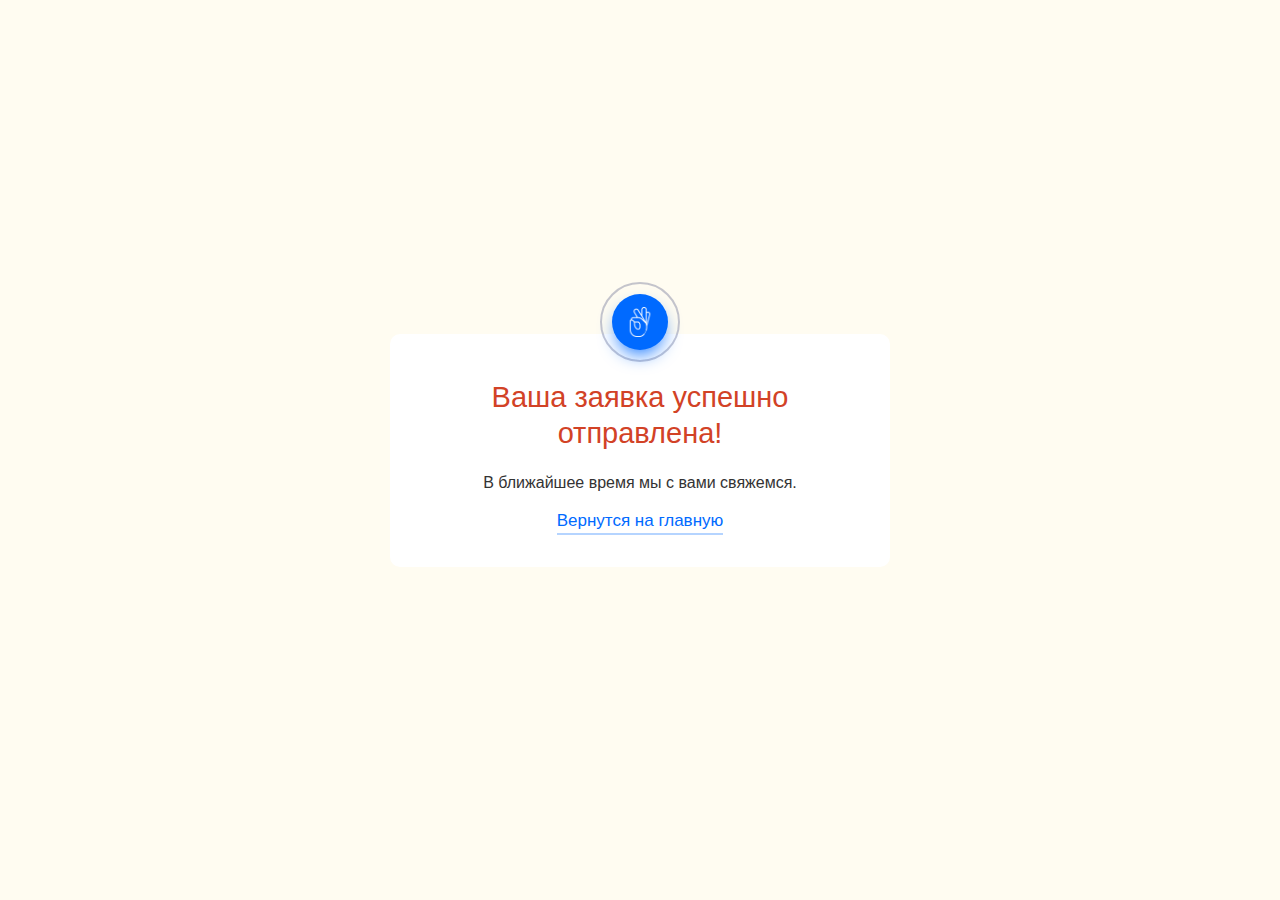
<file: ok.html>
<!DOCTYPE html>
<html data-wf-domain="" data-wf-page="5c52de63984fb03078fc312f" data-wf-site="5c45745c79dc695819b616f5" data-wf-status="1">
   <head>
      <meta charset="utf-8"/>
      <title>Ваша заявка успешно отправлена!</title>
      <meta content="Startup Template - Webflow Responsive Website Template" name="description"/>
      <meta content="width=device-width, initial-scale=1" name="viewport"/>
      <link href="css/auto-podbor.webflow.dadd3d34f.css" rel="stylesheet" type="text/css"/>
      <script type="text/javascript">WebFont.load({  google: {    families: ["Montserrat:100,100italic,200,200italic,300,300italic,400,400italic,500,500italic,600,600italic,700,700italic,800,800italic,900,900italic","Ubuntu:300,300italic,400,400italic,500,500italic,700,700italic"]  }});</script><!--[if lt IE 9]><script src="https://cdnjs.cloudflare.com/ajax/libs/html5shiv/3.7.3/html5shiv.min.js" type="text/javascript"></script><![endif]--><script type="text/javascript">!function(o,c){var n=c.documentElement,t=" w-mod-";n.className+=t+"js",("ontouchstart"in o||o.DocumentTouch&&c instanceof DocumentTouch)&&(n.className+=t+"touch")}(window,document);</script>
      <link href="images/new/abs.png" rel="shortcut icon" type="image/x-icon"/>
      <link href="images/new/abs.png" rel="apple-touch-icon"/>
   </head>
   <body class="body">
      <div class="section-6">
         <div class="z _324243 _23424">
            <h2 class="heading-4 _34342">Ваша заявка успешно отправлена!</h2>
            <p class="paragraph _23423234">В ближайшее время мы с вами свяжемся.</p>
            <a href="index.html" class="link-2">Вернутся на главную</a>
            <div class="rr _345543" data-ix="new-interaction-16">
               <div class="div-block-10"><img src="images/new/ok_wh.png" alt=""/></div>
            </div>
         </div>
      </div>
      <script src="https://code.jquery.com/jquery-3.3.1.min.js"></script><script src="js/webflow.da9190a62.js" type="text/javascript"></script><!--[if lte IE 9]><script src="//cdnjs.cloudflare.com/ajax/libs/placeholders/3.0.2/placeholders.min.js"></script><![endif]-->
   </body>
</html>
</file>
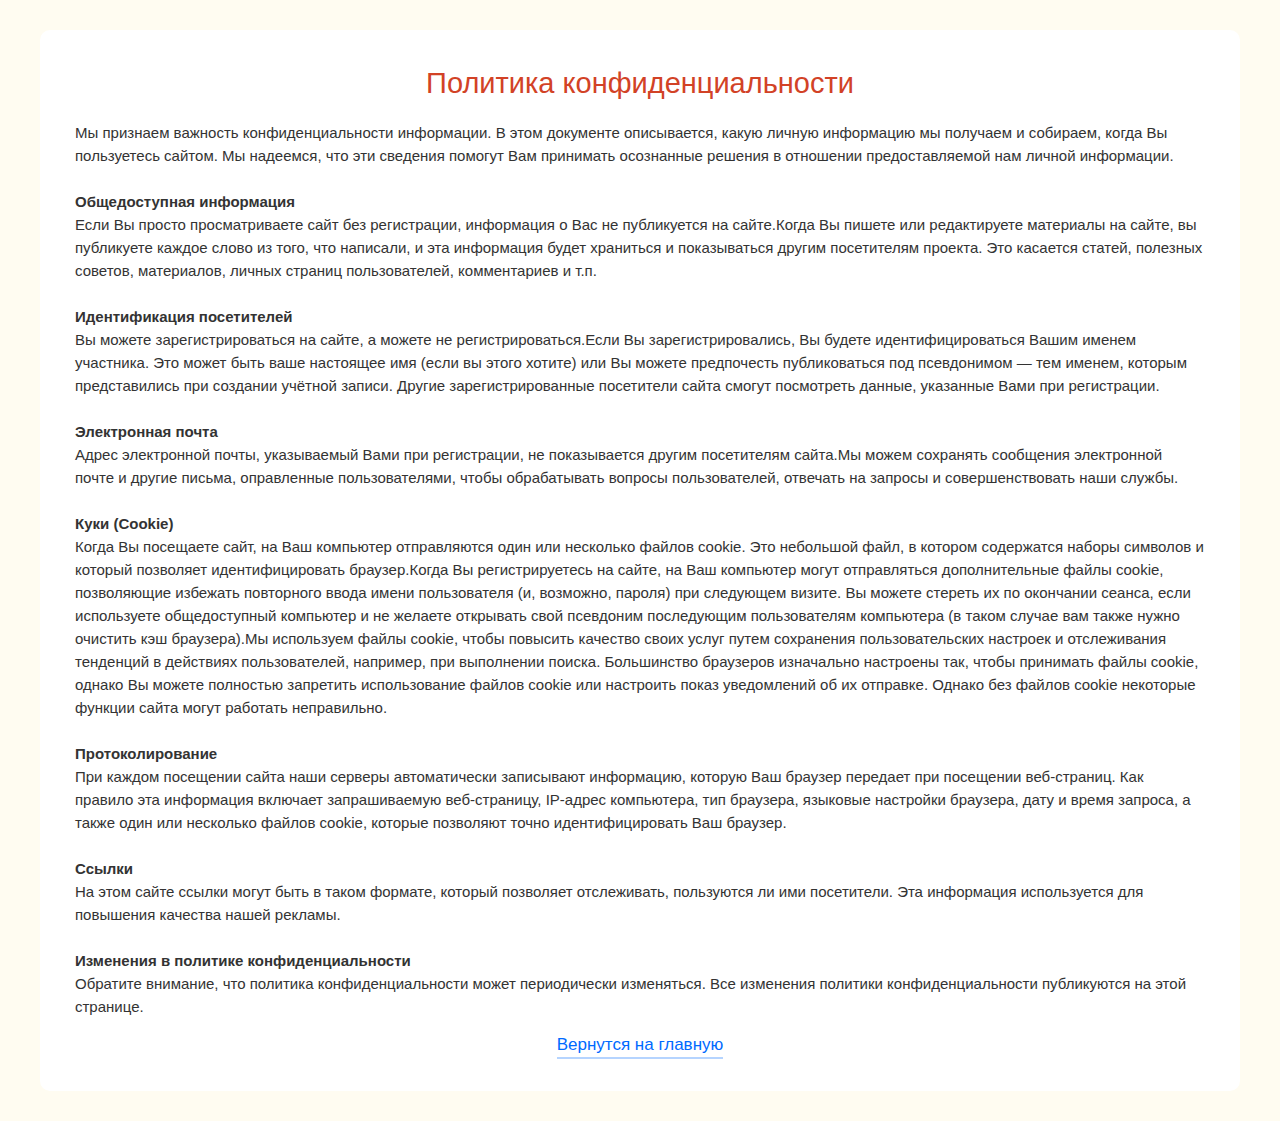
<file: privacy.html>
<!DOCTYPE html>
<html data-wf-domain="" data-wf-page="5c52de63984fb00ea4fc3174" data-wf-site="5c45745c79dc695819b616f5" data-wf-status="1">
   <head>
      <meta charset="utf-8"/>
      <title>Политика конфиденциальности</title>
      <meta content="Startup Template - Webflow Responsive Website Template" name="description"/>
      <meta content="width=device-width, initial-scale=1" name="viewport"/>
      <link href="css/auto-podbor.webflow.dadd3d34f.css" rel="stylesheet" type="text/css"/>
      <script type="text/javascript">WebFont.load({  google: {    families: ["Montserrat:100,100italic,200,200italic,300,300italic,400,400italic,500,500italic,600,600italic,700,700italic,800,800italic,900,900italic","Ubuntu:300,300italic,400,400italic,500,500italic,700,700italic"]  }});</script><!--[if lt IE 9]><script src="https://cdnjs.cloudflare.com/ajax/libs/html5shiv/3.7.3/html5shiv.min.js" type="text/javascript"></script><![endif]--><script type="text/javascript">!function(o,c){var n=c.documentElement,t=" w-mod-";n.className+=t+"js",("ontouchstart"in o||o.DocumentTouch&&c instanceof DocumentTouch)&&(n.className+=t+"touch")}(window,document);</script>
      <link href="images/new/abs.png" rel="shortcut icon" type="image/x-icon"/>
      <link href="images/new/abs.png" rel="apple-touch-icon"/>
   </head>
   <body class="body">
      <div class="section-6">
         <div class="z _324243">
            <h2 class="heading-4 _4234">Политика конфиденциальности</h2>
            <p class="paragraph">Мы признаем важность конфиденциальности информации. В этом документе описывается, какую личную информацию мы получаем и собираем, когда Вы пользуетесь сайтом. Мы надеемся, что эти сведения помогут Вам принимать осознанные решения в отношении предоставляемой нам личной информации. <br/><br/><strong>Общедоступная информация </strong><br/>Если Вы просто просматриваете сайт без регистрации, информация о Вас не публикуется на сайте.Когда Вы пишете или редактируете материалы на сайте, вы публикуете каждое слово из того, что написали, и эта информация будет храниться и показываться другим посетителям проекта. Это касается статей, полезных советов, материалов, личных страниц пользователей, комментариев и т.п. <br/><br/><strong>Идентификация посетителей </strong><br/>Вы можете зарегистрироваться на сайте, а можете не регистрироваться.Если Вы зарегистрировались, Вы будете идентифицироваться Вашим именем участника. Это может быть ваше настоящее имя (если вы этого хотите) или Вы можете предпочесть публиковаться под псевдонимом — тем именем, которым представились при создании учётной записи. Другие зарегистрированные посетители сайта смогут посмотреть данные, указанные Вами при регистрации. <br/><br/><strong>Электронная почта </strong><br/>Адрес электронной почты, указываемый Вами при регистрации, не показывается другим посетителям сайта.Мы можем сохранять сообщения электронной почте и другие письма, оправленные пользователями, чтобы обрабатывать вопросы пользователей, отвечать на запросы и совершенствовать наши службы. <br/><br/><strong>Куки (Cookie) </strong><br/>Когда Вы посещаете сайт, на Ваш компьютер отправляются один или несколько файлов cookie. Это небольшой файл, в котором содержатся наборы символов и который позволяет идентифицировать браузер.Когда Вы регистрируетесь на сайте, на Ваш компьютер могут отправляться дополнительные файлы cookie, позволяющие избежать повторного ввода имени пользователя (и, возможно, пароля) при следующем визите. Вы можете стереть их по окончании сеанса, если используете общедоступный компьютер и не желаете открывать свой псевдоним последующим пользователям компьютера (в таком случае вам также нужно очистить кэш браузера).Мы используем файлы cookie, чтобы повысить качество своих услуг путем сохранения пользовательских настроек и отслеживания тенденций в действиях пользователей, например, при выполнении поиска. Большинство браузеров изначально настроены так, чтобы принимать файлы cookie, однако Вы можете полностью запретить использование файлов cookie или настроить показ уведомлений об их отправке. Однако без файлов cookie некоторые функции сайта могут работать неправильно. <br/><br/><strong>Протоколирование </strong><br/>При каждом посещении сайта наши серверы автоматически записывают информацию, которую Ваш браузер передает при посещении веб-страниц. Как правило эта информация включает запрашиваемую веб-страницу, IP-адрес компьютера, тип браузера, языковые настройки браузера, дату и время запроса, а также один или несколько файлов cookie, которые позволяют точно идентифицировать Ваш браузер. <br/><br/><strong>Ссылки </strong><br/>На этом сайте ссылки могут быть в таком формате, который позволяет отслеживать, пользуются ли ими посетители. Эта информация используется для повышения качества нашей рекламы. <br/><br/><strong>Изменения в политике конфиденциальности </strong><br/>Обратите внимание, что политика конфиденциальности может периодически изменяться. Все изменения политики конфиденциальности публикуются на этой странице.</p>
            <a href="index.html" class="link-2">Вернутся на главную</a>
         </div>
      </div>
      <script src="https://code.jquery.com/jquery-3.3.1.min.js"></script><script src="js/webflow.da9190a62.js" type="text/javascript"></script><!--[if lte IE 9]><script src="//cdnjs.cloudflare.com/ajax/libs/placeholders/3.0.2/placeholders.min.js"></script><![endif]-->
   </body>
</html>
</file>
<file: css/auto-podbor.webflow.dadd3d34f.css>
/* Generated on: Mon Feb 04 2019 17:56:12 GMT+0000 (UTC) */
/* ==========================================================================
   normalize.css v3.0.3 | MIT License | github.com/necolas/normalize.css 
   ========================================================================== */
/*! normalize.css v3.0.3 | MIT License | github.com/necolas/normalize.css */html{font-family:sans-serif;-ms-text-size-adjust:100%;-webkit-text-size-adjust:100%}body{margin:0}article,aside,details,figcaption,figure,footer,header,hgroup,main,menu,nav,section,summary{display:block}audio,canvas,progress,video{display:inline-block;vertical-align:baseline}audio:not([controls]){display:none;height:0}[hidden],template{display:none}a{background-color:transparent}a:active,a:hover{outline:0}abbr[title]{border-bottom:1px dotted}b,strong{font-weight:bold}dfn{font-style:italic}h1{font-size:2em;margin:.67em 0}mark{background:#ff0;color:#000}small{font-size:80%}sub,sup{font-size:75%;line-height:0;position:relative;vertical-align:baseline}sup{top:-0.5em}sub{bottom:-0.25em}img{border:0}svg:not(:root){overflow:hidden}figure{margin:1em 40px}hr{box-sizing:content-box;height:0}pre{overflow:auto}code,kbd,pre,samp{font-family:monospace,monospace;font-size:1em}button,input,optgroup,select,textarea{color:inherit;font:inherit;margin:0}button{overflow:visible}button,select{text-transform:none}button,html input[type="button"],input[type="reset"]{-webkit-appearance:button;cursor:pointer}button[disabled],html input[disabled]{cursor:default}button::-moz-focus-inner,input::-moz-focus-inner{border:0;padding:0}input{line-height:normal}input[type="checkbox"],input[type="radio"]{box-sizing:border-box;padding:0}input[type="number"]::-webkit-inner-spin-button,input[type="number"]::-webkit-outer-spin-button{height:auto}input[type="search"]{-webkit-appearance:none}input[type="search"]::-webkit-search-cancel-button,input[type="search"]::-webkit-search-decoration{-webkit-appearance:none}fieldset{border:1px solid #c0c0c0;margin:0 2px;padding:.35em .625em .75em}legend{border:0;padding:0}textarea{overflow:auto}optgroup{font-weight:bold}table{border-collapse:collapse;border-spacing:0}td,th{padding:0}

/* ==========================================================================
   Start of base Webflow CSS - If you're looking for some ultra-clean CSS, skip the boilerplate and see the unminified code below.
   ========================================================================== */
@font-face{font-family:'webflow-icons';src:url("[data-uri]") format('truetype');font-weight:normal;font-style:normal}[class^="w-icon-"],[class*=" w-icon-"]{font-family:'webflow-icons' !important;speak:none;font-style:normal;font-weight:normal;font-variant:normal;text-transform:none;line-height:1;-webkit-font-smoothing:antialiased;-moz-osx-font-smoothing:grayscale}.w-icon-slider-right:before{content:"\e600"}.w-icon-slider-left:before{content:"\e601"}.w-icon-nav-menu:before{content:"\e602"}.w-icon-arrow-down:before,.w-icon-dropdown-toggle:before{content:"\e603"}.w-icon-file-upload-remove:before{content:"\e900"}.w-icon-file-upload-icon:before{content:"\e903"}*{-webkit-box-sizing:border-box;-moz-box-sizing:border-box;box-sizing:border-box}html{height:100%}body{margin:0;min-height:100%;background-color:#fff;font-family:Arial,sans-serif;font-size:14px;line-height:20px;color:#333}img{max-width:100%;vertical-align:middle;display:inline-block}html.w-mod-touch *{background-attachment:scroll !important}.w-block{display:block}.w-inline-block{max-width:100%;display:inline-block}.w-clearfix:before,.w-clearfix:after{content:" ";display:table;grid-column-start:1;grid-row-start:1;grid-column-end:2;grid-row-end:2}.w-clearfix:after{clear:both}.w-hidden{display:none}.w-button{display:inline-block;padding:9px 15px;background-color:#3898EC;color:white;border:0;line-height:inherit;text-decoration:none;cursor:pointer;border-radius:0}input.w-button{-webkit-appearance:button}html[data-w-dynpage] [data-w-cloak]{color:transparent !important}.w-webflow-badge,.w-webflow-badge *{position:static;left:auto;top:auto;right:auto;bottom:auto;z-index:auto;display:block;visibility:visible;overflow:visible;overflow-x:visible;overflow-y:visible;box-sizing:border-box;width:auto;height:auto;max-height:none;max-width:none;min-height:0;min-width:0;margin:0;padding:0;float:none;clear:none;border:0 none transparent;border-radius:0;background:none;background-image:none;background-position:0 0;background-size:auto auto;background-repeat:repeat;background-origin:padding-box;background-clip:border-box;background-attachment:scroll;background-color:transparent;box-shadow:none;opacity:1;transform:none;transition:none;direction:ltr;font-family:inherit;font-weight:inherit;color:inherit;font-size:inherit;line-height:inherit;font-style:inherit;font-variant:inherit;text-align:inherit;letter-spacing:inherit;text-decoration:inherit;text-indent:0;text-transform:inherit;list-style-type:disc;text-shadow:none;font-smoothing:auto;vertical-align:baseline;cursor:inherit;white-space:inherit;word-break:normal;word-spacing:normal;word-wrap:normal}.w-webflow-badge{position:fixed !important;display:inline-block !important;visibility:visible !important;z-index:2147483647 !important;top:auto !important;right:12px !important;bottom:12px !important;left:auto !important;color:#AAADB0 !important;background-color:#fff !important;border-radius:3px !important;padding:6px 8px 6px 6px !important;font-size:12px !important;opacity:1 !important;line-height:14px !important;text-decoration:none !important;transform:none !important;margin:0 !important;width:auto !important;height:auto !important;overflow:visible !important;white-space:nowrap;box-shadow:0 0 0 1px rgba(0,0,0,0.1),0 1px 3px rgba(0,0,0,0.1);cursor:pointer}.w-webflow-badge>img{display:inline-block !important;visibility:visible !important;opacity:1 !important;vertical-align:middle !important}h1,h2,h3,h4,h5,h6{font-weight:bold;margin-bottom:10px}h1{font-size:38px;line-height:44px;margin-top:20px}h2{font-size:32px;line-height:36px;margin-top:20px}h3{font-size:24px;line-height:30px;margin-top:20px}h4{font-size:18px;line-height:24px;margin-top:10px}h5{font-size:14px;line-height:20px;margin-top:10px}h6{font-size:12px;line-height:18px;margin-top:10px}p{margin-top:0;margin-bottom:10px}blockquote{margin:0 0 10px 0;padding:10px 20px;border-left:5px solid #E2E2E2;font-size:18px;line-height:22px}figure{margin:0;margin-bottom:10px}figcaption{margin-top:5px;text-align:center}ul,ol{margin-top:0;margin-bottom:10px;padding-left:40px}.w-list-unstyled{padding-left:0;list-style:none}.w-embed:before,.w-embed:after{content:" ";display:table;grid-column-start:1;grid-row-start:1;grid-column-end:2;grid-row-end:2}.w-embed:after{clear:both}.w-video{width:100%;position:relative;padding:0}.w-video iframe,.w-video object,.w-video embed{position:absolute;top:0;left:0;width:100%;height:100%}fieldset{padding:0;margin:0;border:0}button,html input[type="button"],input[type="reset"]{border:0;cursor:pointer;-webkit-appearance:button}.w-form{margin:0 0 15px}.w-form-done{display:none;padding:20px;text-align:center;background-color:#dddddd}.w-form-fail{display:none;margin-top:10px;padding:10px;background-color:#ffdede}label{display:block;margin-bottom:5px;font-weight:bold}.w-input,.w-select{display:block;width:100%;height:38px;padding:8px 12px;margin-bottom:10px;font-size:14px;line-height:1.42857143;color:#333333;vertical-align:middle;background-color:#ffffff;border:1px solid #cccccc}.w-input:-moz-placeholder,.w-select:-moz-placeholder{color:#999}.w-input::-moz-placeholder,.w-select::-moz-placeholder{color:#999;opacity:1}.w-input:-ms-input-placeholder,.w-select:-ms-input-placeholder{color:#999}.w-input::-webkit-input-placeholder,.w-select::-webkit-input-placeholder{color:#999}.w-input:focus,.w-select:focus{border-color:#3898EC;outline:0}.w-input[disabled],.w-select[disabled],.w-input[readonly],.w-select[readonly],fieldset[disabled] .w-input,fieldset[disabled] .w-select{cursor:not-allowed;background-color:#eeeeee}textarea.w-input,textarea.w-select{height:auto}.w-select{background-image:-webkit-linear-gradient(white 0, #f3f3f3 100%);background-image:linear-gradient(white 0, #f3f3f3 100%)}.w-select[multiple]{height:auto}.w-form-label{display:inline-block;cursor:pointer;font-weight:normal;margin-bottom:0}.w-checkbox,.w-radio{display:block;margin-bottom:5px;padding-left:20px}.w-checkbox:before,.w-radio:before,.w-checkbox:after,.w-radio:after{content:" ";display:table;grid-column-start:1;grid-row-start:1;grid-column-end:2;grid-row-end:2}.w-checkbox:after,.w-radio:after{clear:both}.w-checkbox-input,.w-radio-input{margin:4px 0 0;margin-top:1px \9;line-height:normal;float:left;margin-left:-20px}.w-radio-input{margin-top:3px}.w-file-upload{display:block;margin-bottom:10px}.w-file-upload-input{width:.1px;height:.1px;opacity:0;overflow:hidden;position:absolute;z-index:-100}.w-file-upload-default,.w-file-upload-uploading,.w-file-upload-success{display:inline-block;color:#333333}.w-file-upload-error{display:block;margin-top:10px}.w-file-upload-default.w-hidden,.w-file-upload-uploading.w-hidden,.w-file-upload-error.w-hidden,.w-file-upload-success.w-hidden{display:none}.w-file-upload-uploading-btn{display:flex;font-size:14px;font-weight:normal;cursor:pointer;margin:0;padding:8px 12px;border:1px solid #cccccc;background-color:#fafafa}.w-file-upload-file{display:flex;flex-grow:1;justify-content:space-between;margin:0;padding:8px 9px 8px 11px;border:1px solid #cccccc;background-color:#fafafa}.w-file-upload-file-name{font-size:14px;font-weight:normal;display:block}.w-file-remove-link{margin-top:3px;margin-left:10px;width:auto;height:auto;padding:3px;display:block;cursor:pointer}.w-icon-file-upload-remove{margin:auto;font-size:10px}.w-file-upload-error-msg{display:inline-block;color:#ea384c;padding:2px 0}.w-file-upload-info{display:inline-block;line-height:38px;padding:0 12px}.w-file-upload-label{display:inline-block;font-size:14px;font-weight:normal;cursor:pointer;margin:0;padding:8px 12px;border:1px solid #cccccc;background-color:#fafafa}.w-icon-file-upload-icon,.w-icon-file-upload-uploading{display:inline-block;margin-right:8px;width:20px}.w-icon-file-upload-uploading{height:20px}.w-container{margin-left:auto;margin-right:auto;max-width:940px}.w-container:before,.w-container:after{content:" ";display:table;grid-column-start:1;grid-row-start:1;grid-column-end:2;grid-row-end:2}.w-container:after{clear:both}.w-container .w-row{margin-left:-10px;margin-right:-10px}.w-row:before,.w-row:after{content:" ";display:table;grid-column-start:1;grid-row-start:1;grid-column-end:2;grid-row-end:2}.w-row:after{clear:both}.w-row .w-row{margin-left:0;margin-right:0}.w-col{position:relative;float:left;width:100%;min-height:1px;padding-left:10px;padding-right:10px}.w-col .w-col{padding-left:0;padding-right:0}.w-col-1{width:8.33333333%}.w-col-2{width:16.66666667%}.w-col-3{width:25%}.w-col-4{width:33.33333333%}.w-col-5{width:41.66666667%}.w-col-6{width:50%}.w-col-7{width:58.33333333%}.w-col-8{width:66.66666667%}.w-col-9{width:75%}.w-col-10{width:83.33333333%}.w-col-11{width:91.66666667%}.w-col-12{width:100%}.w-hidden-main{display:none !important}@media screen and (max-width:991px){.w-container{max-width:728px}.w-hidden-main{display:inherit !important}.w-hidden-medium{display:none !important}.w-col-medium-1{width:8.33333333%}.w-col-medium-2{width:16.66666667%}.w-col-medium-3{width:25%}.w-col-medium-4{width:33.33333333%}.w-col-medium-5{width:41.66666667%}.w-col-medium-6{width:50%}.w-col-medium-7{width:58.33333333%}.w-col-medium-8{width:66.66666667%}.w-col-medium-9{width:75%}.w-col-medium-10{width:83.33333333%}.w-col-medium-11{width:91.66666667%}.w-col-medium-12{width:100%}.w-col-stack{width:100%;left:auto;right:auto}}@media screen and (max-width:767px){.w-hidden-main{display:inherit !important}.w-hidden-medium{display:inherit !important}.w-hidden-small{display:none !important}.w-row,.w-container .w-row{margin-left:0;margin-right:0}.w-col{width:100%;left:auto;right:auto}.w-col-small-1{width:8.33333333%}.w-col-small-2{width:16.66666667%}.w-col-small-3{width:25%}.w-col-small-4{width:33.33333333%}.w-col-small-5{width:41.66666667%}.w-col-small-6{width:50%}.w-col-small-7{width:58.33333333%}.w-col-small-8{width:66.66666667%}.w-col-small-9{width:75%}.w-col-small-10{width:83.33333333%}.w-col-small-11{width:91.66666667%}.w-col-small-12{width:100%}}@media screen and (max-width:479px){.w-container{max-width:none}.w-hidden-main{display:inherit !important}.w-hidden-medium{display:inherit !important}.w-hidden-small{display:inherit !important}.w-hidden-tiny{display:none !important}.w-col{width:100%}.w-col-tiny-1{width:8.33333333%}.w-col-tiny-2{width:16.66666667%}.w-col-tiny-3{width:25%}.w-col-tiny-4{width:33.33333333%}.w-col-tiny-5{width:41.66666667%}.w-col-tiny-6{width:50%}.w-col-tiny-7{width:58.33333333%}.w-col-tiny-8{width:66.66666667%}.w-col-tiny-9{width:75%}.w-col-tiny-10{width:83.33333333%}.w-col-tiny-11{width:91.66666667%}.w-col-tiny-12{width:100%}}.w-widget{position:relative}.w-widget-map{width:100%;height:400px}.w-widget-map label{width:auto;display:inline}.w-widget-map img{max-width:inherit}.w-widget-map .gm-style-iw{width:90% !important;height:auto !important;top:7px !important;left:6% !important;display:inline;text-align:center;overflow:hidden}.w-widget-map .gm-style-iw+div{display:none}.w-widget-twitter{overflow:hidden}.w-widget-twitter-count-shim{display:inline-block;vertical-align:top;position:relative;width:28px;height:20px;text-align:center;background:white;border:#758696 solid 1px;border-radius:3px}.w-widget-twitter-count-shim *{pointer-events:none;-webkit-user-select:none;-moz-user-select:none;-ms-user-select:none;user-select:none}.w-widget-twitter-count-shim .w-widget-twitter-count-inner{position:relative;font-size:15px;line-height:12px;text-align:center;color:#999;font-family:serif}.w-widget-twitter-count-shim .w-widget-twitter-count-clear{position:relative;display:block}.w-widget-twitter-count-shim.w--large{width:36px;height:28px;margin-left:7px}.w-widget-twitter-count-shim.w--large .w-widget-twitter-count-inner{font-size:18px;line-height:18px}.w-widget-twitter-count-shim:not(.w--vertical){margin-left:5px;margin-right:8px}.w-widget-twitter-count-shim:not(.w--vertical).w--large{margin-left:6px}.w-widget-twitter-count-shim:not(.w--vertical):before,.w-widget-twitter-count-shim:not(.w--vertical):after{top:50%;left:0;border:solid transparent;content:" ";height:0;width:0;position:absolute;pointer-events:none}.w-widget-twitter-count-shim:not(.w--vertical):before{border-color:rgba(117,134,150,0);border-right-color:#5d6c7b;border-width:4px;margin-left:-9px;margin-top:-4px}.w-widget-twitter-count-shim:not(.w--vertical).w--large:before{border-width:5px;margin-left:-10px;margin-top:-5px}.w-widget-twitter-count-shim:not(.w--vertical):after{border-color:rgba(255,255,255,0);border-right-color:white;border-width:4px;margin-left:-8px;margin-top:-4px}.w-widget-twitter-count-shim:not(.w--vertical).w--large:after{border-width:5px;margin-left:-9px;margin-top:-5px}.w-widget-twitter-count-shim.w--vertical{width:61px;height:33px;margin-bottom:8px}.w-widget-twitter-count-shim.w--vertical:before,.w-widget-twitter-count-shim.w--vertical:after{top:100%;left:50%;border:solid transparent;content:" ";height:0;width:0;position:absolute;pointer-events:none}.w-widget-twitter-count-shim.w--vertical:before{border-color:rgba(117,134,150,0);border-top-color:#5d6c7b;border-width:5px;margin-left:-5px}.w-widget-twitter-count-shim.w--vertical:after{border-color:rgba(255,255,255,0);border-top-color:white;border-width:4px;margin-left:-4px}.w-widget-twitter-count-shim.w--vertical .w-widget-twitter-count-inner{font-size:18px;line-height:22px}.w-widget-twitter-count-shim.w--vertical.w--large{width:76px}.w-widget-gplus{overflow:hidden}.w-background-video{position:relative;overflow:hidden;height:500px;color:white}.w-background-video>video{background-size:cover;background-position:50% 50%;position:absolute;right:-100%;bottom:-100%;top:-100%;left:-100%;margin:auto;min-width:100%;min-height:100%;z-index:-100}.w-background-video>video::-webkit-media-controls-start-playback-button{display:none !important;-webkit-appearance:none}.w-slider{position:relative;height:300px;text-align:center;background:#dddddd;clear:both;-webkit-tap-highlight-color:rgba(0,0,0,0);tap-highlight-color:rgba(0,0,0,0)}.w-slider-mask{position:relative;display:block;overflow:hidden;z-index:1;left:0;right:0;height:100%;white-space:nowrap}.w-slide{position:relative;display:inline-block;vertical-align:top;width:100%;height:100%;white-space:normal;text-align:left}.w-slider-nav{position:absolute;z-index:2;top:auto;right:0;bottom:0;left:0;margin:auto;padding-top:10px;height:40px;text-align:center;-webkit-tap-highlight-color:rgba(0,0,0,0);tap-highlight-color:rgba(0,0,0,0)}.w-slider-nav.w-round>div{border-radius:100%}.w-slider-nav.w-num>div{width:auto;height:auto;padding:.2em .5em;font-size:inherit;line-height:inherit}.w-slider-nav.w-shadow>div{box-shadow:0 0 3px rgba(51,51,51,0.4)}.w-slider-nav-invert{color:#fff}.w-slider-nav-invert>div{background-color:rgba(34,34,34,0.4)}.w-slider-nav-invert>div.w-active{background-color:#222}.w-slider-dot{position:relative;display:inline-block;width:1em;height:1em;background-color:rgba(255,255,255,0.4);cursor:pointer;margin:0 3px .5em;transition:background-color 100ms,color 100ms}.w-slider-dot.w-active{background-color:#fff}.w-slider-arrow-left,.w-slider-arrow-right{position:absolute;width:80px;top:0;right:0;bottom:0;left:0;margin:auto;cursor:pointer;overflow:hidden;color:white;font-size:40px;-webkit-tap-highlight-color:rgba(0,0,0,0);tap-highlight-color:rgba(0,0,0,0);-webkit-user-select:none;-moz-user-select:none;-ms-user-select:none;user-select:none}.w-slider-arrow-left [class^="w-icon-"],.w-slider-arrow-right [class^="w-icon-"],.w-slider-arrow-left [class*=" w-icon-"],.w-slider-arrow-right [class*=" w-icon-"]{position:absolute}.w-slider-arrow-left{z-index:3;right:auto}.w-slider-arrow-right{z-index:4;left:auto}.w-icon-slider-left,.w-icon-slider-right{top:0;right:0;bottom:0;left:0;margin:auto;width:1em;height:1em}.w-dropdown{display:inline-block;position:relative;text-align:left;margin-left:auto;margin-right:auto;z-index:900}.w-dropdown-btn,.w-dropdown-toggle,.w-dropdown-link{position:relative;vertical-align:top;text-decoration:none;color:#222222;padding:20px;text-align:left;margin-left:auto;margin-right:auto;white-space:nowrap}.w-dropdown-toggle{-webkit-user-select:none;-moz-user-select:none;-ms-user-select:none;user-select:none;display:inline-block;cursor:pointer;padding-right:40px}.w-icon-dropdown-toggle{position:absolute;top:0;right:0;bottom:0;margin:auto;margin-right:20px;width:1em;height:1em}.w-dropdown-list{position:absolute;background:#dddddd;display:none;min-width:100%}.w-dropdown-list.w--open{display:block}.w-dropdown-link{padding:10px 20px;display:block;color:#222222}.w-dropdown-link.w--current{color:#0082f3}.w-nav[data-collapse="all"] .w-dropdown,.w-nav[data-collapse="all"] .w-dropdown-toggle{display:block}.w-nav[data-collapse="all"] .w-dropdown-list{position:static}@media screen and (max-width:991px){.w-nav[data-collapse="medium"] .w-dropdown,.w-nav[data-collapse="medium"] .w-dropdown-toggle{display:block}.w-nav[data-collapse="medium"] .w-dropdown-list{position:static}}@media screen and (max-width:767px){.w-nav[data-collapse="small"] .w-dropdown,.w-nav[data-collapse="small"] .w-dropdown-toggle{display:block}.w-nav[data-collapse="small"] .w-dropdown-list{position:static}.w-nav-brand{padding-left:10px}}@media screen and (max-width:479px){.w-nav[data-collapse="tiny"] .w-dropdown,.w-nav[data-collapse="tiny"] .w-dropdown-toggle{display:block}.w-nav[data-collapse="tiny"] .w-dropdown-list{position:static}}.w-lightbox-backdrop{color:#000;cursor:auto;font-family:serif;font-size:medium;font-style:normal;font-variant:normal;font-weight:normal;letter-spacing:normal;line-height:normal;list-style:disc;text-align:start;text-indent:0;text-shadow:none;text-transform:none;visibility:visible;white-space:normal;word-break:normal;word-spacing:normal;word-wrap:normal;position:fixed;top:0;right:0;bottom:0;left:0;color:#fff;font-family:"Helvetica Neue",Helvetica,Ubuntu,"Segoe UI",Verdana,sans-serif;font-size:17px;line-height:1.2;font-weight:300;text-align:center;background:rgba(0,0,0,0.9);z-index:2000;outline:0;opacity:0;-webkit-user-select:none;-moz-user-select:none;-ms-user-select:none;-webkit-tap-highlight-color:transparent;-webkit-transform:translate(0, 0)}.w-lightbox-backdrop,.w-lightbox-container{height:100%;overflow:auto;-webkit-overflow-scrolling:touch}.w-lightbox-content{position:relative;height:100vh;overflow:hidden}.w-lightbox-view{position:absolute;width:100vw;height:100vh;opacity:0}.w-lightbox-view:before{content:"";height:100vh}.w-lightbox-group,.w-lightbox-group .w-lightbox-view,.w-lightbox-group .w-lightbox-view:before{height:86vh}.w-lightbox-frame,.w-lightbox-view:before{display:inline-block;vertical-align:middle}.w-lightbox-figure{position:relative;margin:0}.w-lightbox-group .w-lightbox-figure{cursor:pointer}.w-lightbox-img{width:auto;height:auto;max-width:none}.w-lightbox-image{display:block;float:none;max-width:100vw;max-height:100vh}.w-lightbox-group .w-lightbox-image{max-height:86vh}.w-lightbox-caption{position:absolute;right:0;bottom:0;left:0;padding:.5em 1em;background:rgba(0,0,0,0.4);text-align:left;text-overflow:ellipsis;white-space:nowrap;overflow:hidden}.w-lightbox-embed{position:absolute;top:0;right:0;bottom:0;left:0;width:100%;height:100%}.w-lightbox-control{position:absolute;top:0;width:4em;background-size:24px;background-repeat:no-repeat;background-position:center;cursor:pointer;-webkit-transition:all .3s;transition:all .3s}.w-lightbox-left{display:none;bottom:0;left:0;background-image:url("[data-uri]")}.w-lightbox-right{display:none;right:0;bottom:0;background-image:url("[data-uri]")}.w-lightbox-close{right:0;height:2.6em;background-image:url("[data-uri]");background-size:18px}.w-lightbox-strip{position:absolute;bottom:0;left:0;right:0;padding:0 1vh;line-height:0;white-space:nowrap;overflow-x:auto;overflow-y:hidden}.w-lightbox-item{display:inline-block;width:10vh;padding:2vh 1vh;box-sizing:content-box;cursor:pointer;-webkit-transform:translate3d(0, 0, 0)}.w-lightbox-active{opacity:.3}.w-lightbox-thumbnail{position:relative;height:10vh;background:#222;overflow:hidden}.w-lightbox-thumbnail-image{position:absolute;top:0;left:0}.w-lightbox-thumbnail .w-lightbox-tall{top:50%;width:100%;-webkit-transform:translate(0, -50%);-ms-transform:translate(0, -50%);transform:translate(0, -50%)}.w-lightbox-thumbnail .w-lightbox-wide{left:50%;height:100%;-webkit-transform:translate(-50%, 0);-ms-transform:translate(-50%, 0);transform:translate(-50%, 0)}.w-lightbox-spinner{position:absolute;top:50%;left:50%;box-sizing:border-box;width:40px;height:40px;margin-top:-20px;margin-left:-20px;border:5px solid rgba(0,0,0,0.4);border-radius:50%;-webkit-animation:spin .8s infinite linear;animation:spin .8s infinite linear}.w-lightbox-spinner:after{content:"";position:absolute;top:-4px;right:-4px;bottom:-4px;left:-4px;border:3px solid transparent;border-bottom-color:#fff;border-radius:50%}.w-lightbox-hide{display:none}.w-lightbox-noscroll{overflow:hidden}@media (min-width:768px){.w-lightbox-content{height:96vh;margin-top:2vh}.w-lightbox-view,.w-lightbox-view:before{height:96vh}.w-lightbox-group,.w-lightbox-group .w-lightbox-view,.w-lightbox-group .w-lightbox-view:before{height:84vh}.w-lightbox-image{max-width:96vw;max-height:96vh}.w-lightbox-group .w-lightbox-image{max-width:82.3vw;max-height:84vh}.w-lightbox-left,.w-lightbox-right{display:block;opacity:.5}.w-lightbox-close{opacity:.8}.w-lightbox-control:hover{opacity:1}}.w-lightbox-inactive,.w-lightbox-inactive:hover{opacity:0}.w-richtext:before,.w-richtext:after{content:" ";display:table;grid-column-start:1;grid-row-start:1;grid-column-end:2;grid-row-end:2}.w-richtext:after{clear:both}.w-richtext[contenteditable="true"]:before,.w-richtext[contenteditable="true"]:after{white-space:initial}.w-richtext ol,.w-richtext ul{overflow:hidden}.w-richtext .w-richtext-figure-selected.w-richtext-figure-type-video div:before,.w-richtext .w-richtext-figure-selected[data-rt-type="video"] div:before{outline:2px solid #2895f7}.w-richtext .w-richtext-figure-selected.w-richtext-figure-type-image div,.w-richtext .w-richtext-figure-selected[data-rt-type="image"] div{outline:2px solid #2895f7}.w-richtext figure.w-richtext-figure-type-video>div:before,.w-richtext figure[data-rt-type="video"]>div:before{content:'';position:absolute;display:none;left:0;top:0;right:0;bottom:0;z-index:1}.w-richtext figure{position:relative;max-width:60%}.w-richtext figure>div:before{cursor:default !important}.w-richtext figure img{width:100%}.w-richtext figure figcaption.w-richtext-figcaption-placeholder{opacity:.6}.w-richtext figure div{font-size:0;color:transparent}.w-richtext figure.w-richtext-figure-type-image,.w-richtext figure[data-rt-type="image"]{display:table}.w-richtext figure.w-richtext-figure-type-image>div,.w-richtext figure[data-rt-type="image"]>div{display:inline-block}.w-richtext figure.w-richtext-figure-type-image>figcaption,.w-richtext figure[data-rt-type="image"]>figcaption{display:table-caption;caption-side:bottom}.w-richtext figure.w-richtext-figure-type-video,.w-richtext figure[data-rt-type="video"]{width:60%;height:0}.w-richtext figure.w-richtext-figure-type-video iframe,.w-richtext figure[data-rt-type="video"] iframe{position:absolute;top:0;left:0;width:100%;height:100%}.w-richtext figure.w-richtext-figure-type-video>div,.w-richtext figure[data-rt-type="video"]>div{width:100%}.w-richtext figure.w-richtext-align-center{margin-right:auto;margin-left:auto;clear:both}.w-richtext figure.w-richtext-align-center.w-richtext-figure-type-image>div,.w-richtext figure.w-richtext-align-center[data-rt-type="image"]>div{max-width:100%}.w-richtext figure.w-richtext-align-normal{clear:both}.w-richtext figure.w-richtext-align-fullwidth{width:100%;max-width:100%;text-align:center;clear:both;display:block;margin-right:auto;margin-left:auto}.w-richtext figure.w-richtext-align-fullwidth>div{display:inline-block;padding-bottom:inherit}.w-richtext figure.w-richtext-align-fullwidth>figcaption{display:block}.w-richtext figure.w-richtext-align-floatleft{float:left;margin-right:15px;clear:none}.w-richtext figure.w-richtext-align-floatright{float:right;margin-left:15px;clear:none}.w-nav{position:relative;background:#dddddd;z-index:1000}.w-nav:before,.w-nav:after{content:" ";display:table;grid-column-start:1;grid-row-start:1;grid-column-end:2;grid-row-end:2}.w-nav:after{clear:both}.w-nav-brand{position:relative;float:left;text-decoration:none;color:#333333}.w-nav-link{position:relative;display:inline-block;vertical-align:top;text-decoration:none;color:#222222;padding:20px;text-align:left;margin-left:auto;margin-right:auto}.w-nav-link.w--current{color:#0082f3}.w-nav-menu{position:relative;float:right}.w--nav-menu-open{display:block !important;position:absolute;top:100%;left:0;right:0;background:#C8C8C8;text-align:center;overflow:visible;min-width:200px}.w--nav-link-open{display:block;position:relative}.w-nav-overlay{position:absolute;overflow:hidden;display:none;top:100%;left:0;right:0;width:100%}.w-nav-overlay .w--nav-menu-open{top:0}.w-nav[data-animation="over-left"] .w-nav-overlay{width:auto}.w-nav[data-animation="over-left"] .w-nav-overlay,.w-nav[data-animation="over-left"] .w--nav-menu-open{right:auto;z-index:1;top:0}.w-nav[data-animation="over-right"] .w-nav-overlay{width:auto}.w-nav[data-animation="over-right"] .w-nav-overlay,.w-nav[data-animation="over-right"] .w--nav-menu-open{left:auto;z-index:1;top:0}.w-nav-button{position:relative;float:right;padding:18px;font-size:24px;display:none;cursor:pointer;-webkit-tap-highlight-color:rgba(0,0,0,0);tap-highlight-color:rgba(0,0,0,0);-webkit-user-select:none;-moz-user-select:none;-ms-user-select:none;user-select:none}.w-nav-button.w--open{background-color:#C8C8C8;color:white}.w-nav[data-collapse="all"] .w-nav-menu{display:none}.w-nav[data-collapse="all"] .w-nav-button{display:block}@media screen and (max-width:991px){.w-nav[data-collapse="medium"] .w-nav-menu{display:none}.w-nav[data-collapse="medium"] .w-nav-button{display:block}}@media screen and (max-width:767px){.w-nav[data-collapse="small"] .w-nav-menu{display:none}.w-nav[data-collapse="small"] .w-nav-button{display:block}.w-nav-brand{padding-left:10px}}@media screen and (max-width:479px){.w-nav[data-collapse="tiny"] .w-nav-menu{display:none}.w-nav[data-collapse="tiny"] .w-nav-button{display:block}}.w-tabs{position:relative}.w-tabs:before,.w-tabs:after{content:" ";display:table;grid-column-start:1;grid-row-start:1;grid-column-end:2;grid-row-end:2}.w-tabs:after{clear:both}.w-tab-menu{position:relative}.w-tab-link{position:relative;display:inline-block;vertical-align:top;text-decoration:none;padding:9px 30px;text-align:left;cursor:pointer;color:#222222;background-color:#dddddd}.w-tab-link.w--current{background-color:#C8C8C8}.w-tab-content{position:relative;display:block;overflow:hidden}.w-tab-pane{position:relative;display:none}.w--tab-active{display:block}@media screen and (max-width:479px){.w-tab-link{display:block}}.w-ix-emptyfix:after{content:""}@keyframes spin{0%{transform:rotate(0deg)}100%{transform:rotate(360deg)}}.w-dyn-empty{padding:10px;background-color:#dddddd}.w-dyn-bind-empty{display:none !important}.w-condition-invisible{display:none !important}

/* ==========================================================================
   Start of custom Webflow CSS
   ========================================================================== */
.w-layout-grid {
  display: -ms-grid;
  display: grid;
  grid-auto-columns: 1fr;
  -ms-grid-columns: 1fr 1fr;
  grid-template-columns: 1fr 1fr;
  -ms-grid-rows: auto auto;
  grid-template-rows: auto auto;
  grid-row-gap: 16px;
  grid-column-gap: 16px;
}

body {
  height: 100%;
  background-color: #424549;
  font-family: 'Source Sans Pro';
  color: #333;
  font-size: 15px;
  line-height: 23px;
}

h1 {
  margin-top: 0px;
  margin-bottom: 20px;
  font-size: 38px;
  line-height: 44px;
  font-weight: 700;
}

h2 {
  margin-top: 20px;
  margin-bottom: 20px;
  font-size: 29px;
  line-height: 36px;
  font-weight: 400;
}

h3 {
  margin-top: 20px;
  margin-bottom: 10px;
  color: #1f6fff;
  font-size: 24px;
  line-height: 30px;
}

h4 {
  margin-top: 10px;
  margin-bottom: 10px;
  font-size: 17px;
  line-height: 24px;
  font-weight: 700;
}

h5 {
  margin-top: 10px;
  margin-bottom: 10px;
  font-size: 14px;
  line-height: 20px;
  font-weight: 700;
}

h6 {
  margin-top: 10px;
  margin-bottom: 10px;
  font-size: 15px;
  line-height: 18px;
  font-weight: 700;
}

p {
  margin-bottom: 15px;
}

a {
  color: #1f6fff;
  text-decoration: underline;
}

a:hover {
  color: #000;
}

li {
  margin-bottom: -3px;
  padding-left: 8px;
}

img {
  display: inline-block;
  max-width: 100%;
  border-radius: 3px;
}

blockquote {
  margin-bottom: 30px;
  padding: 0px 20px;
  border-left: 5px solid #e2e2e2;
  font-size: 20px;
  line-height: 29px;
}

figcaption {
  margin-top: 5px;
  padding-top: 5px;
  padding-bottom: 2px;
  border-radius: 3px;
  background-color: rgba(0, 0, 0, .04);
  color: #9e9e9e;
  font-size: 12px;
  line-height: 18px;
  text-align: center;
}

.navbar {
  position: absolute;
  left: 0px;
  top: 0px;
  right: 0px;
  padding-top: 40px;
  padding-bottom: 45px;
  border-bottom: 1px solid hsla(0, 0%, 100%, .1);
  background-color: transparent;
}

.navbar.with-color-button {
  padding-bottom: 30px;
  background-color: rgba(0, 0, 0, .1);
}

.navbar.white {
  position: fixed;
  left: 0px;
  top: 0px;
  right: 0px;
  padding-top: 30px;
  padding-bottom: 30px;
  background-color: #fff;
  box-shadow: 0 0 33px 0 rgba(0, 0, 0, .2);
}

.logo-block {
  z-index: 10;
  margin-right: 30px;
}

.logo-block.no-menu {
  z-index: 0;
}

.nav-menu {
  z-index: 1;
  margin-top: 5px;
  border-radius: 4px;
}

.nav-link {
  margin-right: 3px;
  padding: 11px 15px;
  border: 1px solid transparent;
  border-radius: 5px;
  background-color: transparent;
  -webkit-transition: background-color 200ms ease, border 200ms ease;
  transition: background-color 200ms ease, border 200ms ease;
  font-size: 13px;
  line-height: 12px;
  letter-spacing: 1px;
  text-transform: uppercase;
}

.nav-link:hover {
  border-color: rgba(0, 0, 0, .2);
  background-color: transparent;
}

.nav-link.dropdown-toggle {
  padding-right: 30px;
}

.nav-link.dropdown-toggle.w--open {
  background-color: rgba(0, 0, 0, .1);
}

.nav-link.dropdown-toggle.light {
  padding-right: 30px;
}

.nav-link.dropdown-toggle.thin-light {
  padding-right: 29px;
}

.nav-link.light {
  margin-right: 2px;
  padding-top: 12px;
  padding-right: 12px;
  padding-left: 12px;
  color: #fff;
}

.nav-link.light:hover {
  border-color: hsla(0, 0%, 100%, .2);
}

.nav-link.light.w--current {
  border-color: hsla(0, 0%, 100%, .2);
}

.nav-link.color {
  display: block;
  margin-right: 0px;
  margin-bottom: 4px;
  background-color: hsla(0, 0%, 81%, .1);
}

.nav-link.with-color {
  background-color: #1fdb6a;
  color: #fff;
}

.nav-link.with-color:hover {
  background-color: #2f3338;
}

.nav-link.thin-light {
  margin-right: 2px;
  padding-right: 12px;
  padding-left: 12px;
  color: #fff;
}

.nav-link.thin-light.w--current {
  color: #fff;
}

.dropdown-list.w--open {
  overflow: hidden;
  margin-top: 10px;
  border-radius: 3px;
  background-color: #fff;
  box-shadow: 0 0 30px 0 rgba(0, 0, 0, .1);
}

.dropdown-list.sidebar.w--open {
  margin-bottom: 10px;
  border-style: solid;
  border-width: 1px;
  border-color: rgba(0, 0, 0, .1);
  border-radius: 10px;
  box-shadow: 0 0 3px 0 transparent;
}

.dropdown-link {
  -webkit-transition: background-color 200ms ease, color 200ms ease;
  transition: background-color 200ms ease, color 200ms ease;
  font-size: 13px;
}

.dropdown-link:hover {
  background-color: #1f6fff;
  color: #fff;
}

.dropdown-link.w--current {
  color: #1f6fff;
}

.dropdown-link.w--current:hover {
  color: #fff;
}

.container {
  position: relative;
}

.container.bottom-footer {
  padding: 21px 21px 18px;
  border-radius: 4px;
  background-color: #313438;
}

.container.footer-container {
  margin-bottom: 20px;
  padding: 25px;
  border-style: solid;
  border-width: 1px;
  border-color: rgba(0, 0, 0, .1);
  border-radius: 5px;
  font-size: 13px;
}

.button {
  margin-top: 20px;
  padding-right: 25px;
  padding-left: 25px;
  border-radius: 3px;
  background-color: #1f6fff;
  -webkit-transition: background-color 200ms ease, background-position 200ms ease, color 200ms ease, border 200ms ease, box-shadow 200ms ease;
  transition: background-color 200ms ease, background-position 200ms ease, color 200ms ease, border 200ms ease, box-shadow 200ms ease;
  font-size: 12px;
  font-weight: 600;
  letter-spacing: 1px;
  text-transform: uppercase;
}

.button:hover {
  background-color: #0b4fc9;
  box-shadow: 0 8px 16px 4px rgba(0, 0, 0, .3);
  color: #fff;
}

.button.green {
  background-color: #5ec045;
}

.button.green:hover {
  background-color: #6fdd53;
}

.button.cta-button {
  width: 20%;
  margin-top: 5px;
  float: right;
  background-color: #5ec045;
  line-height: 31px;
  text-align: center;
}

.button.cta-button:hover {
  background-color: #73d65a;
}

.button.cta-button.white {
  background-color: #fff;
  color: #000;
}

.section {
  position: relative;
  padding-top: 80px;
  padding-bottom: 80px;
  background-color: #fff;
}

.section.cta-section {
  background-color: #2a323f;
  color: #fff;
}

.section.blue-cta-section {
  background-color: #1f6fff;
  color: #fff;
}

.section.blog-page-section {
  background-color: #f5f5f5;
}

.section-title-wrapper {
  display: block;
  width: 60%;
  margin-right: auto;
  margin-bottom: 60px;
  margin-left: auto;
  text-align: center;
}

.section-title {
  margin-top: 0px;
  font-size: 46px;
  line-height: 39px;
  font-weight: 300;
}

.section-title.dont-miss {
  color: #b6b6b6;
  font-size: 24px;
  line-height: 29px;
}

.portfolio-overlay-block {
  position: relative;
  width: 100%;
  height: 100%;
  border-radius: 4px;
  background-color: rgba(44, 45, 49, .8);
}

.portfolio-block-title {
  font-size: 18px;
  font-weight: 700;
}

.portfolio-block-subtitle {
  margin-top: 10px;
  font-size: 14px;
}

.footer {
  padding-top: 65px;
  padding-bottom: 65px;
  background-color: #3e4346;
  color: #a0a0a0;
}

.footer-column {
  padding-right: 30px;
}

.menu-button {
  border-style: solid;
  border-width: 1px;
  border-color: hsla(0, 0%, 100%, .1);
  border-radius: 4px;
  -webkit-transition: background-color 200ms ease;
  transition: background-color 200ms ease;
  color: #fff;
}

.menu-button:hover {
  border-color: #212429;
  background-color: #212429;
}

.menu-button.w--open {
  border-color: #1fdb6a;
  background-color: #1fdb6a;
}

.menu-button.blue.w--open {
  border-color: #25395e;
  background-color: #25395e;
}

.footer-title {
  margin-bottom: 12px;
  font-family: Montserrat, sans-serif;
  color: #fff;
  font-weight: 700;
  text-transform: uppercase;
}

.footer-link {
  display: block;
  margin-top: 7px;
  font-family: Montserrat, sans-serif;
  color: #949494;
  text-decoration: none;
}

.footer-link:hover {
  color: #fff;
}

.footer-link.social {
  padding-left: 20px;
  background-image: url("../images/5c45745c79dc696d57b6175d_Icon-facebook.png");
  background-position: 0px 50%;
  background-size: 12px;
  background-repeat: no-repeat;
}

.footer-link.social.youtube {
  background-image: url("../images/5c45745c79dc691235b61748_Icon-play-white.png");
}

.footer-link.social.google {
  background-image: url("../images/5c45745c79dc694982b6177b_Icon-google.png");
}

.footer-link.social.twitter {
  background-image: url("../images/5c45745c79dc69d563b617d5_Icon-twitter.png");
}

.simple-footer {
  padding-top: 45px;
  background-color: #2a2d30;
}

.simple-bottom-footer {
  margin-top: 45px;
  padding-top: 35px;
  padding-bottom: 32px;
  background-color: #424549;
  color: #979da5;
}

.footer-inline-link {
  display: inline-block;
  margin-top: 5px;
  margin-right: 15px;
  color: #fff;
  font-size: 13px;
  letter-spacing: 1px;
  text-decoration: none;
  text-transform: uppercase;
}

.footer-inline-link:hover {
  color: hsla(0, 0%, 100%, .4);
}

.footer-social-icon {
  width: 35px;
  height: 35px;
  margin-top: -2px;
  margin-right: 5px;
  padding-top: 5px;
  border-radius: 100%;
  background-color: #4a4f53;
  -webkit-transition: background-color 200ms ease;
  transition: background-color 200ms ease;
  text-align: center;
}

.footer-social-icon:hover {
  background-color: #1f6fff;
}

.footer-small-social-icon {
  height: 15px;
}

.field {
  height: 50px;
  border: 0px solid #000;
  border-radius: 4px;
  background-color: hsla(0, 0%, 100%, .2);
  -webkit-transition: background-color 200ms ease;
  transition: background-color 200ms ease;
}

.field:hover {
  background-color: #fff;
}

.field:focus {
  background-color: #fff;
}

.field.area {
  height: 200px;
  padding-top: 12px;
}

.field.line {
  height: 46px;
  margin-bottom: 5px;
  padding-right: 0px;
  padding-bottom: 12px;
  padding-left: 0px;
  border-bottom-width: 2px;
  border-bottom-color: #e2e2e2;
  border-radius: 0px;
  -webkit-transition: background-color 200ms ease, border 200ms ease;
  transition: background-color 200ms ease, border 200ms ease;
  font-size: 13px;
}

.field.line:hover {
  border-bottom-color: #b6b6b6;
}

.field.line:focus {
  border-bottom-color: #1f6fff;
}

.field.line.area {
  height: 95px;
}

.success-message {
  padding-top: 30px;
  border-radius: 5px;
  background-color: #5ec045;
  color: #fff;
}

.error-bg {
  padding-top: 12px;
  padding-bottom: 1px;
  border-radius: 3px;
  color: #e42121;
  font-size: 12px;
  text-align: center;
}

.footer-logo {
  color: #fff;
  font-size: 19px;
  line-height: 17px;
  font-weight: 700;
  text-transform: uppercase;
}

.footer-logo.subtitle {
  opacity: 0.5;
  font-size: 11px;
  font-weight: 400;
  text-transform: none;
}

.footer-social-col-right {
  text-align: right;
}

.bottom-footer-paragraph {
  margin-bottom: 0px;
  float: left;
  font-size: 12px;
}

.bottom-footer-paragraph.right {
  float: right;
}

.bottom-footer-paragraph.dark {
  color: #94979e;
}

.bottom-footer-link {
  color: #91959c;
}

.bottom-footer-link:hover {
  color: hsla(0, 0%, 100%, .7);
}

.bottom-footer-link.dark {
  color: #1f6fff;
  text-decoration: none;
}

.video-lightbox-image-block {
  position: relative;
  display: block;
  overflow: hidden;
  width: 100%;
  height: 100%;
  border-radius: 4px;
  background-image: -webkit-gradient(linear, left top, left bottom, from(rgba(0, 0, 0, .1)), to(rgba(0, 0, 0, .1))), url("../images/5c45745c79dc69fed5b617dc_Photo-6.jpg");
  background-image: linear-gradient(180deg, rgba(0, 0, 0, .1), rgba(0, 0, 0, .1)), url("../images/5c45745c79dc69fed5b617dc_Photo-6.jpg");
  background-position: 0px 0px, 50% 50%;
  background-size: auto, cover;
}

.dark-field {
  height: 40px;
  margin-bottom: 7px;
  padding-left: 20px;
  border: 0px solid #000;
  border-radius: 2px;
  background-color: #edeef1;
  -webkit-transition: box-shadow 200ms ease, border 200ms ease, background-color 200ms ease;
  transition: box-shadow 200ms ease, border 200ms ease, background-color 200ms ease;
  font-size: 13px;
}

.dark-field:hover {
  background-color: #dbdce2;
}

.dark-field:focus {
  background-color: #fff;
  box-shadow: 3px 3px 16px 0 rgba(0, 0, 0, .2);
}

.white-footer {
  padding-top: 80px;
  padding-bottom: 80px;
  background-color: #fff;
  font-size: 16px;
}

.dark-footer-title {
  margin-bottom: 21px;
  color: #1f6fff;
  font-size: 18px;
  font-weight: 300;
  text-transform: uppercase;
}

.light-footer-link {
  display: block;
  margin-bottom: 7px;
  color: #94979e;
  font-size: 13px;
  text-decoration: none;
}

.color-social-button {
  width: 30px;
  height: 30px;
  margin-right: 2px;
  margin-bottom: 4px;
  padding-top: 3px;
  border-radius: 4px;
  background-color: #4e5f97;
  text-align: center;
}

.color-social-button:hover {
  opacity: 0.8;
}

.color-social-button.twitter {
  background-color: #37a5e4;
}

.color-social-button.google {
  background-color: #e22047;
}

.footer-contact-info-block {
  margin-top: 20px;
  color: #94979e;
  font-size: 14px;
}

.bottom-footer-block {
  margin-top: 30px;
  padding-top: 30px;
  border-top: 1px solid rgba(0, 0, 0, .1);
}

.bottom-footer-block.white-footer-block {
  margin-top: 40px;
  color: #e1e1e4;
}

.dark-bottom-footer {
  padding-top: 0px;
  padding-bottom: 55px;
  background-color: #181a1d;
  color: #6d7077;
}

.small-footer-title {
  margin-bottom: 20px;
  color: #fff;
  font-size: 17px;
  font-weight: 700;
}

.footer-row-bottom {
  margin-bottom: 50px;
}

.dropdown-icon {
  margin-right: 10px;
  opacity: 0.4;
}

.right-nav-menu {
  width: 300px;
  margin-left: 60px;
  padding: 31px;
  background-color: #fff;
  box-shadow: 0 0 60px 0 rgba(0, 0, 0, .3);
  text-align: left;
}

.nav-menu-content-block {
  margin-top: 40px;
  padding: 20px;
  border: 2px solid #ebeef3;
  border-radius: 4px;
  text-align: center;
}

.app-store-button {
  height: 46px;
  border-radius: 4px;
}

.app-store-link-button {
  margin-bottom: 4px;
}

.app-store-link-button:hover {
  opacity: 0.8;
}

.nav-paragraph {
  margin-bottom: 20px;
  font-size: 12px;
  line-height: 18px;
}

.nav-title {
  margin-bottom: 8px;
  font-family: Montserrat, sans-serif;
  color: #1f6fff;
  font-size: 16px;
  font-weight: 700;
}

.subpage-header {
  padding-top: 190px;
  padding-bottom: 90px;
  background-image: -webkit-gradient(linear, left top, left bottom, from(rgba(31, 111, 255, .9)), to(rgba(31, 111, 255, .9))), url("../images/5c45745c79dc69063db617de_Photo-5.jpg");
  background-image: linear-gradient(180deg, rgba(31, 111, 255, .9), rgba(31, 111, 255, .9)), url("../images/5c45745c79dc69063db617de_Photo-5.jpg");
  background-position: 0px 0px, 50% 50%;
  background-size: auto, cover;
  color: #fff;
  text-align: center;
}

.subpage-header.ui {
  padding-top: 210px;
  background-image: -webkit-gradient(linear, left top, left bottom, from(rgba(0, 0, 0, .5)), to(rgba(0, 0, 0, .5))), url("../images/5c45745c79dc693360b6179f_Photo-2.jpg");
  background-image: linear-gradient(180deg, rgba(0, 0, 0, .5), rgba(0, 0, 0, .5)), url("../images/5c45745c79dc693360b6179f_Photo-2.jpg");
  background-position: 0px 0px, 50% 50%;
  background-size: auto, cover;
}

.subpage-title {
  display: block;
  margin-top: 0px;
  margin-bottom: 0px;
  font-family: 'Source Sans Pro';
  font-size: 50px;
  line-height: 40px;
  font-weight: 400;
}

.subpage-title.blog-post-title {
  display: block;
  width: 80%;
  margin-right: auto;
  margin-left: auto;
  font-size: 46px;
  line-height: 49px;
}

.page-subtitle {
  display: block;
  width: 65%;
  margin-top: 20px;
  margin-right: auto;
  margin-left: auto;
  font-family: 'Source Sans Pro';
  font-size: 20px;
  line-height: 27px;
  font-weight: 300;
}

.contact-popup {
  position: fixed;
  z-index: 2000;
  display: none;
  width: 100%;
  height: 100%;
  -webkit-box-align: center;
  -webkit-align-items: center;
  -ms-flex-align: center;
  align-items: center;
  background-color: rgba(31, 35, 42, .9);
}

.popup-block {
  position: relative;
  width: 360px;
  margin-right: auto;
  margin-left: auto;
  padding: 50px;
  -webkit-box-align: center;
  -webkit-align-items: center;
  -ms-flex-align: center;
  align-items: center;
  border-radius: 4px;
  background-color: #fff;
  box-shadow: 0 0 30px 0 rgba(0, 0, 0, .4);
}

.popup-contact-form {
  margin-bottom: 0px;
}

.popup-title {
  margin-bottom: 30px;
  font-size: 21px;
}

.popup-close-button {
  position: absolute;
  top: 25px;
  right: 25px;
  opacity: 0.2;
}

.popup-close-button:hover {
  opacity: 0.4;
}

.close-icon {
  height: 17px;
}

.cta-column-right {
  text-align: right;
}

.cta-title {
  font-size: 26px;
}

.cta-title.subtitle {
  margin-top: 20px;
  color: #a8a8a8;
  font-size: 16px;
}

.gallery-overlay-block {
  display: none;
  width: 100%;
  height: 100%;
  background-color: transparent;
  -webkit-transition: background-color 200ms ease;
  transition: background-color 200ms ease;
}

.gallery-overlay-block:hover {
  background-color: hsla(0, 0%, 100%, .2);
}

.small-dropdown-icon {
  margin-right: 11px;
  opacity: 0.5;
  font-size: 12px;
}

.logo {
  height: 40px;
  margin-top: 3px;
}

.logo.responsive-menu {
  margin-top: 12px;
}

.dark-footer-link {
  display: block;
  margin-bottom: 7px;
  color: #6d7077;
  text-decoration: none;
}

.dark-footer-link:hover {
  color: #fff;
}

.footer-paragraph {
  margin-bottom: 0px;
}

.blog-posts-list {
  display: -webkit-box;
  display: -webkit-flex;
  display: -ms-flexbox;
  display: flex;
  -webkit-box-orient: horizontal;
  -webkit-box-direction: normal;
  -webkit-flex-direction: row;
  -ms-flex-direction: row;
  flex-direction: row;
  -webkit-justify-content: space-around;
  -ms-flex-pack: distribute;
  justify-content: space-around;
  -webkit-flex-wrap: wrap;
  -ms-flex-wrap: wrap;
  flex-wrap: wrap;
  -webkit-box-align: stretch;
  -webkit-align-items: stretch;
  -ms-flex-align: stretch;
  align-items: stretch;
  -webkit-align-content: space-between;
  -ms-flex-line-pack: justify;
  align-content: space-between;
}

.blog-post-overlay {
  position: relative;
  overflow: hidden;
  width: 100%;
  height: 100%;
  border-radius: 4px;
  background-color: rgba(0, 0, 0, .2);
  -webkit-transition: background-color 200ms ease;
  transition: background-color 200ms ease;
}

.blog-post-overlay:hover {
  background-color: rgba(31, 111, 255, .3);
}

.blog-post-overlay.light {
  background-color: rgba(0, 0, 0, .1);
}

.blog-post-overlay.light:hover {
  background-color: rgba(31, 111, 255, .7);
}

.empty-state {
  border-radius: 3px;
  background-color: rgba(0, 0, 0, .08);
  text-align: center;
}

.blog-post-title-link {
  display: block;
  margin-bottom: 18px;
  font-size: 20px;
  line-height: 22px;
  text-decoration: none;
}

.blog-post-date {
  margin-bottom: 7px;
  color: #bdbdbd;
  font-size: 13px;
  letter-spacing: 1px;
  text-transform: uppercase;
}

.simple-blog-image-block {
  display: block;
  width: 100%;
  height: 170px;
  margin-bottom: 20px;
  border-radius: 3px;
  background-image: url("../../../d3e54v103j8qbb.cloudfront.net/img/example-bg.png");
  background-position: 50% 50%;
  background-size: cover;
}

.simple-blog-post-item {
  margin-bottom: 20px;
  -webkit-box-ordinal-group: 0;
  -webkit-order: -1;
  -ms-flex-order: -1;
  order: -1;
}

.simple-blog-post-item.related {
  -webkit-box-ordinal-group: 0;
  -webkit-order: -1;
  -ms-flex-order: -1;
  order: -1;
}

.blog-post-page-content {
  display: block;
  width: 80%;
  margin: -140px auto 60px;
  padding: 70px;
  border-radius: 4px;
  background-color: #fff;
  box-shadow: 0 0 33px 0 rgba(0, 0, 0, .04);
}

.blog-post-header {
  background-image: url("../../../d3e54v103j8qbb.cloudfront.net/img/example-bg.png");
  background-position: 50% 50%;
  background-size: cover;
}

.blog-post-header-overlay {
  width: 100%;
  height: 100%;
  padding-top: 230px;
  padding-bottom: 190px;
  background-color: rgba(0, 0, 0, .3);
  color: #fff;
  text-align: center;
}

.blog-post-content {
  padding-right: 20px;
}

.single-post-author-block {
  display: block;
  width: 70%;
  margin-top: 40px;
  margin-right: auto;
  margin-left: auto;
  padding-top: 0px;
  text-align: left;
}

.post-author-line {
  display: block;
  width: 100%;
  height: 1px;
  margin-right: auto;
  margin-bottom: 40px;
  margin-left: auto;
  background-color: rgba(0, 0, 0, .1);
}

.post-author-photo {
  width: 70px;
  height: 70px;
  margin-top: 0px;
  margin-right: 30px;
  float: left;
}

.post-author-name {
  font-size: 19px;
  font-weight: 600;
}

.post-author-name.description {
  display: block;
  margin-top: 8px;
  color: #afafaf;
  font-size: 17px;
  line-height: 22px;
  font-weight: 300;
}

.dark-cta-title {
  width: 70%;
  margin-top: 0px;
  margin-bottom: 0px;
  float: left;
  font-size: 22px;
  line-height: 28px;
  font-weight: 300;
}

.blog-single-post-date {
  margin-bottom: 10px;
  font-size: 17px;
  letter-spacing: 1px;
  text-transform: uppercase;
}

.fields-column-left {
  padding-left: 0px;
}

.fields-column-right {
  padding-right: 0px;
  padding-left: 0px;
}

.sign-up-popup {
  position: fixed;
  left: 0px;
  top: 0px;
  right: 0px;
  bottom: 0px;
  z-index: 2000;
  display: none;
  width: 100%;
  height: 100%;
  -webkit-box-align: center;
  -webkit-align-items: center;
  -ms-flex-align: center;
  align-items: center;
  background-color: rgba(31, 35, 42, .9);
}

.popup-sign-up-form {
  width: 100%;
  margin-bottom: 0px;
}

.sign-up-bottom-text {
  margin-top: 20px;
  margin-bottom: 5px;
  font-size: 13px;
  line-height: 20px;
}

.portfolio-lightbox-overlay {
  position: fixed;
  left: 0px;
  top: 0px;
  right: 0px;
  bottom: 0px;
  z-index: 5000;
  display: none;
  width: 100%;
  height: 100%;
  -webkit-box-align: center;
  -webkit-align-items: center;
  -ms-flex-align: center;
  align-items: center;
  background-color: rgba(13, 25, 46, .7);
}

.body {
  height: auto;
  background-color: #fff;
  font-family: Ubuntu, Helvetica, sans-serif;
  font-size: 17px;
}

._1e {
  position: relative;
  z-index: 9;
  overflow: hidden;
  min-height: 670px;
  padding-top: 20px;
  padding-bottom: 20px;
  background-color: #fff4e7;
  background-image: url("../images/new/bg1.png");
  background-position: 50% 100%;
  background-size: 1500px;
  background-repeat: initial;
  box-shadow: 23px 23px 50px 0 #fff;
}

._1e._3455353 {
  min-height: 2670px;
}

._1e._34532 {
  min-height: 750px;
  padding-top: 95px;
}

.z {
  position: relative;
  display: block;
  max-width: 1200px;
  margin-right: auto;
  margin-left: auto;
  -webkit-perspective: 999px;
  perspective: 999px;
}

.z.ll {
  padding-top: 18px;
  padding-bottom: 18px;
}

.z._20 {
  display: block;
  padding-top: 15px;
  padding-bottom: 15px;
  -webkit-box-orient: horizontal;
  -webkit-box-direction: normal;
  -webkit-flex-direction: row;
  -ms-flex-direction: row;
  flex-direction: row;
  -webkit-box-pack: justify;
  -webkit-justify-content: space-between;
  -ms-flex-pack: justify;
  justify-content: space-between;
}

.z._324243 {
  padding: 35px;
  border-radius: 10px;
  background-color: #fff;
  text-align: center;
}

.z._324243._23424 {
  position: relative;
  max-width: 500px;
}

.nav-menu-2 {
  padding-top: 20px;
  padding-bottom: 20px;
  float: none;
  border-bottom: 1px solid rgba(0, 0, 0, .17);
}

.navbar-2 {
  z-index: 99;
  overflow: hidden;
  padding-top: 20px;
  padding-bottom: 20px;
  background-color: #fff;
}

.navbar-2._23 {
  margin-top: 300px;
}

.navbar-2._23._342 {
  z-index: 9;
  margin-top: 0px;
  background-color: #fff;
}

.column {
  padding-left: 0px;
}

.column-2 {
  padding-right: 0px;
  padding-left: 0px;
}

.nav-link-2 {
  margin-top: 10px;
  margin-right: 0px;
  padding: 0px;
  -webkit-transition: all 500ms ease;
  transition: all 500ms ease;
  color: #006AFF;
  font-size: 90%;
  font-weight: 400;
}

.nav-link-2:hover {
  color: #006AFF;
}

.nav-link-2.w--current {
  color: #727271;
}

.nav-link-2._234243243 {
  font-size: 0.79em;
}

.div-block {
  margin-right: 30px;
}

.line {
  width: 0px;
  height: 2px;
  background-color: #727271;
}

.div-block-2 {
  overflow: hidden;
  margin-right: 1.5vw;
  float: left;
}

.div-block-2._33 {
  margin-left: 28px;
}

.div-block-2._34354 {
  font-size: 100%;
}

.lightbox-link {
  display: -webkit-box;
  display: -webkit-flex;
  display: -ms-flexbox;
  display: flex;
  width: 100%;
  min-height: 480px;
  -webkit-box-orient: vertical;
  -webkit-box-direction: normal;
  -webkit-flex-direction: column;
  -ms-flex-direction: column;
  flex-direction: column;
  -webkit-box-pack: center;
  -webkit-justify-content: center;
  -ms-flex-pack: center;
  justify-content: center;
  -webkit-box-align: center;
  -webkit-align-items: center;
  -ms-flex-align: center;
  align-items: center;
  cursor: pointer;
}

.div-block-3 {
  position: fixed;
  left: auto;
  top: auto;
  right: 0%;
  bottom: 5%;
  z-index: 8;
  width: 100px;
  padding: 22px;
  border-radius: 50%;
  -webkit-transition: all 500ms ease;
  transition: all 500ms ease;
  cursor: pointer;
}

.div-block-3:hover {
  background-color: #fff4e7;
  box-shadow: 0 0 0 3px rgba(233, 125, 25, .45);
}

.div-block-4 {
  position: absolute;
  left: 0px;
  top: 0px;
  right: 0px;
  bottom: 0px;
  border-style: solid;
  border-width: 16px;
  border-color: rgba(0, 106, 255, .11);
  border-radius: 50%;
}

.image {
  padding: 10px;
  border-radius: 50%;
  background-color: rgba(0, 106, 255, .81);
  box-shadow: inset 0 0 0 1px #fff;
}

.image:hover {
  background-color: rgba(210, 66, 38, .65);
}

._345 {
  position: absolute;
  left: 0px;
  top: 0px;
  right: 0px;
  bottom: 0px;
  margin: 17px;
  border: 2px solid #6b7193;
  border-radius: 50%;
  -webkit-transition: opacity 700ms ease;
  transition: opacity 700ms ease;
}

._345:hover {
  background-color: hsla(0, 0%, 100%, .62);
}

.section-2 {
  position: relative;
  z-index: 1;
  overflow: hidden;
  min-height: 700px;
  padding-bottom: 35px;
}

.image-2 {
  max-width: 43px;
  padding-top: 5px;
  float: left;
}

.text-block {
  padding-left: 17px;
  float: left;
  color: #474747;
  font-size: 106%;
  font-weight: 700;
}

.text-block-2 {
  position: relative;
  left: 2px;
  padding-left: 17px;
  float: left;
  color: #6d6d6d;
  font-size: 79%;
  font-weight: 400;
}

.text-block-3 {
  margin-top: 5px;
  color: #8b8989;
  font-size: 14px;
}

.column-3 {
  padding-left: 0px;
}

.column-4 {
  padding-top: 0px;
  padding-left: 0px;
}

.link {
  display: inline-block;
  margin-top: 0px;
  margin-left: 25px;
  padding-bottom: 3px;
  padding-left: 29px;
  background-image: url("../images/5c50855a32140659fa763799_auricular-phone-symbol-in-a-circle.svg");
  background-position: 0px 50%;
  background-size: 20px;
  background-repeat: no-repeat;
  -webkit-transition: all 500ms ease;
  transition: all 500ms ease;
  color: #3f3e3e;
  font-size: 22px;
  font-weight: 700;
  text-decoration: none;
}

.link:hover {
  box-shadow: 0 2px 0 0 rgba(233, 125, 25, .33);
  color: #444f90;
}

.column-5 {
  padding-right: 10px;
  text-align: right;
}

.text-block-4 {
  padding-left: 30px;
  background-image: url("../images/new/pics/clock.png");
  background-position: 0px 50%;
  background-size: 20px;
  background-repeat: no-repeat;
  font-size: 15px;
  line-height: 23px;
}

.text-block-4._64 {
  margin-left: 65px;
  background-image: url("../images/new/pics/placeholder.png");
  background-position: 0px 50%;
  background-size: 22px;
  font-size: 15px;
  font-weight: 400;
  text-align: left;
}

.text-block-4._64._23424 {
  margin-left: 0px;
}

.text-block-4._234 {
  position: relative;
  right: -10px;
}

.column-6 {
  padding-right: 0px;
}

.column-7 {
  padding-right: 0px;
  padding-left: 0px;
}

.nav-menu-3 {
  float: left;
}

.navbar-3 {
  position: fixed;
  left: 0px;
  top: 0px;
  right: 0px;
  z-index: 99;
  overflow: hidden;
  border-bottom: 1px none #e0e0df;
  background-color: #fff;
}

.div-block-5 {
  float: right;
}

.button2 {
  position: static;
  padding: 10px 22px 12px;
  float: right;
  border-radius: 50px;
  background-color: #e97d19;
  box-shadow: 0 16px 29px -12px #ff7f08;
  -webkit-transition: all 500ms ease;
  transition: all 500ms ease;
  cursor: pointer;
}

.button2:hover {
  background-color: #ff983a;
  box-shadow: 0 32px 50px -15px #ff7f08;
  -webkit-transform: translate(0px, -5px);
  -ms-transform: translate(0px, -5px);
  transform: translate(0px, -5px);
  color: #fff;
}

.button2:active {
  background-color: #df7009;
  box-shadow: 0 17px 24px -15px #ff7f08;
  -webkit-transform: none;
  -ms-transform: none;
  transform: none;
}

.button2.form {
  width: 100%;
  margin-top: 5px;
  padding: 15px 17px 17px;
  float: none;
  background-color: #006AFF;
}

.button2.kontur {
  padding: 8px 1vw 9px;
  border: 3px solid #006AFF;
  background-color: #fff;
  box-shadow: none;
  color: #006AFF;
  text-align: center;
}

.button2.kontur:hover {
  box-shadow: 0 16px 29px -12px #006AFF;
}

.button2.kontur:active {
  background-color: #e97d19;
  box-shadow: 0 2px 19px -12px #ff7f08;
  -webkit-transform: none;
  -ms-transform: none;
  transform: none;
  color: #fff;
}

.button2.kontur._23 {
  padding-right: 35px;
  padding-left: 35px;
}

.heading {
  margin-top: 10px;
  margin-bottom: 0px;
  color: #515151;
  font-size: 41px;
  line-height: 54px;
  text-align: left;
}

.fon {
  position: static;
  overflow: hidden;
  padding: 30px 37px;
  border: 8px solid #006AFF;
  border-radius: 10px;
  background-color: #fff;
}

.fon._55 {
  position: relative;
  overflow: visible;
  margin-left: 15px;
  padding: 10px 0px 17px;
  background-color: #fff;
}

.fon._45 {
  display: block;
  max-width: 826px;
  margin-right: auto;
  margin-left: auto;
  padding-bottom: 45px;
}

.heading-2 {
  position: relative;
  left: 0px;
  top: 0px;
  right: 0px;
  margin-top: 20px;
  margin-bottom: 0px;
  color: #727271;
  font-size: 35px;
  font-weight: 700;
  text-align: right;
}

.text-field {
  min-height: 55px;
  margin-top: 25px;
  padding-left: 30px;
  border-style: solid;
  border-width: 1px 1px 3px;
  border-color: #fff #fff #006AFF;
  background-image: url("../images/new/pics/smartphone.png");
  background-position: 0px 50%;
  background-size: 20px;
  background-repeat: no-repeat;
  -webkit-transition: all 500ms ease;
  transition: all 500ms ease;
  font-size: 17px;
}

.text-field:focus {
  padding-left: 0px;
  border-width: 1px 1px 3px;
  border-color: #fff #fff #636b9c;
  background-position: 0px 56px;
}

.text-field::-webkit-input-placeholder {
  color: #727272;
}

.text-field:-ms-input-placeholder {
  color: #727272;
}

.text-field::-ms-input-placeholder {
  color: #727272;
}

.text-field::placeholder {
  color: #727272;
}

.lin {
  position: absolute;
  left: -89%;
  top: 80%;
  right: 0px;
  z-index: 0;
  width: 1000px;
  height: 10px;
  padding-top: 15px;
  padding-bottom: 15px;
  border: 10px solid #fff;
  -webkit-transform: rotate(-45deg);
  -ms-transform: rotate(-45deg);
  transform: rotate(-45deg);
}

.lin._2313 {
  left: auto;
  top: 66%;
  right: -357px;
}

.column-8 {
  overflow: hidden;
}

.div-block-6 {
  position: relative;
  z-index: 1;
}

.text-block-5 {
  font-size: 19px;
  line-height: 32px;
  font-weight: 500;
}

.text-block-5._234234 {
  font-size: 17px;
  line-height: 26px;
  font-weight: 500;
}

.text-block-5._234234._332 {
  margin-top: 10px;
  padding: 0px;
  border-radius: 10px;
  font-size: 19px;
  line-height: 30px;
}

.text-block-5._42 {
  margin-bottom: 15px;
  color: #474747;
  font-size: 19px;
  line-height: 28px;
  font-weight: 500;
}

.text-block-5._42._32 {
  margin-bottom: 0px;
  font-size: 20px;
  font-weight: 700;
}

.text-block-5._42._35345 {
  color: #fff;
}

.div-block-7 {
  display: block;
  margin-top: 20px;
  padding: 15px 20px 17px;
  -webkit-box-orient: horizontal;
  -webkit-box-direction: normal;
  -webkit-flex-direction: row;
  -ms-flex-direction: row;
  flex-direction: row;
  -webkit-box-pack: center;
  -webkit-justify-content: center;
  -ms-flex-pack: center;
  justify-content: center;
  -webkit-box-align: center;
  -webkit-align-items: center;
  -ms-flex-align: center;
  align-items: center;
  border-top-left-radius: 10px;
  border-bottom-left-radius: 10px;
  background-color: #fff;
  box-shadow: 0 0 0 2px rgba(21, 32, 95, .04);
}

.div-block-7._324 {
  margin-top: 38px;
}

.div-block-7._324._534 {
  position: relative;
  right: 0px;
  max-width: 190px;
  margin-top: 24px;
  padding-right: 17px;
  float: right;
}

.text-span {
  color: #d24226;
  font-weight: 700;
}

.text-span-2 {
  color: #636b9c;
}

.image-3 {
  position: absolute;
  left: -23px;
  top: 25px;
  bottom: 0px;
  max-height: 35px;
  max-width: 35px;
  padding: 7px;
  border-radius: 50%;
  background-color: #fff;
  box-shadow: -8px 0 10px -6px rgba(233, 125, 25, .47);
}

.image-3._23423432 {
  top: 31px;
  padding: 5px 9px 9px;
}

.bold-text {
  color: #d24226;
}

.bold-text._345352 {
  display: inline-block;
  max-width: 258px;
  padding: 2px 10px 4px;
  border-radius: 3px;
  background-color: #fff;
  color: #d24226;
  line-height: 26px;
}

.text-span-3 {
  color: #474747;
  font-size: 19px;
}

.text-span-3._4352 {
  color: #fff;
}

.rr {
  left: 0px;
  top: 215px;
  bottom: 0px;
  width: 80px;
  height: 80px;
  margin-top: 0px;
  margin-bottom: 0px;
  margin-left: 0px;
  padding: 10px;
  border-style: solid;
  border-width: 2px;
  border-color: rgba(107, 113, 147, .4);
  border-radius: 50%;
  -webkit-transition: all 500ms ease;
  transition: all 500ms ease;
}

.rr:hover {
  border-color: rgba(233, 125, 25, .21);
  box-shadow: inset 0 0 0 0 #e97d19, 0 0 0 10px #fff, 0 0 0 12px rgba(99, 107, 156, .37);
}

.rr:active {
  box-shadow: inset 0 0 0 0 #e97d19, 0 0 0 12px rgba(233, 125, 25, .15);
}

.rr._34535 {
  position: absolute;
  left: -19px;
  top: 25px;
  display: -webkit-box;
  display: -webkit-flex;
  display: -ms-flexbox;
  display: flex;
  width: 30px;
  height: 30px;
  padding: 5px;
  float: left;
  -webkit-box-orient: vertical;
  -webkit-box-direction: normal;
  -webkit-flex-direction: column;
  -ms-flex-direction: column;
  flex-direction: column;
  -webkit-box-pack: center;
  -webkit-justify-content: center;
  -ms-flex-pack: center;
  justify-content: center;
  -webkit-box-align: center;
  -webkit-align-items: center;
  -ms-flex-align: center;
  align-items: center;
  border-style: none;
  background-color: #006AFF;
  box-shadow: 0 0 0 8px #fff, 0 15px 12px 0 rgba(0, 106, 255, .45);
}

.rr._2354 {
  display: block;
  width: auto;
  height: auto;
  max-width: 210px;
  margin-right: auto;
  margin-left: auto;
  padding: 15px;
  border-style: solid;
}

.rr._2354._3244 {
  position: relative;
  left: -5px;
  top: 0px;
}

.rr._324234 {
  left: 207px;
}

.rr._345543 {
  position: absolute;
  left: 0px;
  top: -52px;
  right: 0px;
  bottom: auto;
  display: block;
  margin-right: auto;
  margin-left: auto;
}

.rr._25345 {
  position: absolute;
  left: 31px;
  top: -47px;
  bottom: auto;
  display: block;
  margin-right: auto;
  margin-left: auto;
}

.div-block-9 {
  display: -webkit-box;
  display: -webkit-flex;
  display: -ms-flexbox;
  display: flex;
  -webkit-box-orient: vertical;
  -webkit-box-direction: normal;
  -webkit-flex-direction: column;
  -ms-flex-direction: column;
  flex-direction: column;
  -webkit-box-pack: center;
  -webkit-justify-content: center;
  -ms-flex-pack: center;
  justify-content: center;
  -webkit-box-align: start;
  -webkit-align-items: flex-start;
  -ms-flex-align: start;
  align-items: flex-start;
}

.div-block-9._7 {
  height: 100%;
  min-height: 264px;
  padding: 26px;
  -webkit-box-pack: start;
  -webkit-justify-content: flex-start;
  -ms-flex-pack: start;
  justify-content: flex-start;
  -webkit-box-align: start;
  -webkit-align-items: flex-start;
  -ms-flex-align: start;
  align-items: flex-start;
  border: 5px solid #006AFF;
  border-radius: 10px;
  background-color: #fff;
}

.div-block-9._7._23434 {
  position: relative;
  max-width: 362px;
  padding: 32px;
}

.div-block-9._7._23434._324234 {
  position: relative;
  display: block;
  float: right;
  -webkit-box-orient: horizontal;
  -webkit-box-direction: normal;
  -webkit-flex-direction: row;
  -ms-flex-direction: row;
  flex-direction: row;
  -webkit-box-align: center;
  -webkit-align-items: center;
  -ms-flex-align: center;
  align-items: center;
}

.div-block-9._7._23434._3452 {
  position: relative;
  display: block;
  margin-right: auto;
  margin-left: auto;
}

.div-block-10 {
  width: 100%;
  height: 100%;
  padding: 13px;
  border-radius: 50%;
  background-color: #006AFF;
  box-shadow: 0 9px 19px -6px #006AFF;
  -webkit-transition: all 500ms ease;
  transition: all 500ms ease;
}

.div-block-10:hover {
  background-color: #006AFF;
  box-shadow: 0 18px 37px -6px #006AFF;
}

.div-block-10._345345 {
  overflow: hidden;
  padding: 0px;
}

.div-block-10._345345._2434234 {
  padding: 11px;
}

.div-block-10._345345._342423 {
  padding: 9px;
}

.div-block-10._345345._34545 {
  background-color: #fff;
  box-shadow: none;
}

.div-block-10._234 {
  margin-top: 0px;
  padding: 0px;
}

.text-block-6 {
  margin-top: 20px;
  padding-bottom: 10px;
  box-shadow: 0 1px 0 0 rgba(0, 0, 0, .17);
  color: #3f3f3f;
  font-weight: 700;
}

.text-block-6._343 {
  position: relative;
  z-index: 3;
  margin-top: 0px;
  margin-bottom: 20px;
  font-weight: 400;
}

.text-block-6._2342 {
  width: 100%;
  font-size: 22px;
  font-weight: 700;
}

.text-block-7 {
  margin-top: 10px;
  font-size: 15px;
}

.columns-2 {
  margin-top: 50px;
}

.columns-2._2352 {
  display: -webkit-box;
  display: -webkit-flex;
  display: -ms-flexbox;
  display: flex;
  margin-top: 40px;
  -webkit-box-orient: horizontal;
  -webkit-box-direction: normal;
  -webkit-flex-direction: row;
  -ms-flex-direction: row;
  flex-direction: row;
  -webkit-justify-content: space-around;
  -ms-flex-pack: distribute;
  justify-content: space-around;
  -webkit-box-align: stretch;
  -webkit-align-items: stretch;
  -ms-flex-align: stretch;
  align-items: stretch;
}

.column-9 {
  overflow: visible;
  padding-right: 0px;
  padding-left: 0px;
}

.div-block-11 {
  position: relative;
  overflow: hidden;
  max-width: 370px;
  float: right;
}

.div-block-11._234243 {
  padding: 40px 55px 40px 25px;
  border-radius: 10px;
  background-color: #fff;
  text-align: center;
}

.div-block-11._25 {
  margin-top: 29px;
}

.column-10 {
  padding-right: 0px;
}

.div-block-12 {
  position: relative;
  right: -50px;
  width: 100%;
  max-width: 190px;
  float: right;
}

.div-block-13 {
  position: relative;
  max-height: 35px;
  max-width: 35px;
  margin-left: 10px;
  float: left;
}

.div-block-13._234234 {
  margin-left: 0px;
}

.image-4 {
  position: absolute;
  top: 0px;
  right: -8px;
  max-width: 20px;
  border: 2px solid #fff;
  border-radius: 50%;
  background-color: #fff;
}

.div-block-14 {
  max-width: 240px;
}

.text-span-4 {
  color: #006AFF;
  font-weight: 700;
  text-decoration: none;
}

.text-span-4._3453452 {
  display: inline-block;
  padding-right: 10px;
  padding-bottom: 0px;
  padding-left: 10px;
  border-radius: 3px;
  background-color: #fff;
  color: #d24226;
}

.div-block-15 {
  position: relative;
  right: -2vw;
  max-width: 230px;
  float: right;
}

.div-block-16 {
  position: absolute;
  left: 0px;
  top: 0px;
  right: 0px;
  bottom: 0px;
  margin: 16px;
  border: 1px solid #006AFF;
  border-radius: 50%;
}

.image-5 {
  position: absolute;
  left: 216px;
  right: 124px;
  bottom: -89px;
  display: block;
  max-width: 100px;
  margin-right: auto;
  margin-left: auto;
}

._3534 {
  position: absolute;
  right: -142px;
  bottom: -127px;
  z-index: 0;
  display: block;
  max-width: 230px;
  margin-right: auto;
  margin-left: auto;
}

.form-block {
  position: relative;
  z-index: 2;
}

._3434 {
  display: inline-block;
  margin-top: 10px;
  margin-right: 1.2vw;
  margin-left: 0vw;
  padding-bottom: 3px;
  padding-left: 29px;
  background-image: url("../images/new/pics/smartphone.png");
  background-position: 0px 50%;
  background-size: 20px;
  background-repeat: no-repeat;
  -webkit-transition: all 500ms ease;
  transition: all 500ms ease;
  color: #000;
  font-size: 110%;
  font-weight: 700;
  text-decoration: none;
}

._3434:hover {
  box-shadow: 0 2px 0 0 rgba(233, 125, 25, .33);
  color: #006AFF;
}

._3434._435 {
  margin-top: 0px;
  margin-right: 0px;
  margin-bottom: 10px;
  float: right;
}

._3434._435._3545 {
  font-size: 129%;
}

.lb {
  position: fixed;
  left: 0px;
  top: 0px;
  right: 0px;
  bottom: 0px;
  z-index: 100;
  display: none;
  background-color: rgba(0, 106, 255, .5);
  opacity: 0;
}

.box {
  position: fixed;
  left: 0px;
  top: 111px;
  right: 0px;
  z-index: 9999;
  display: none;
  overflow: visible;
  width: 100%;
  max-width: 774px;
  margin-right: auto;
  margin-left: auto;
  padding: 0px;
  grid-auto-columns: 1fr;
  grid-column-gap: 16px;
  grid-row-gap: 16px;
  -ms-grid-columns: 1fr 1fr;
  grid-template-columns: 1fr 1fr;
  -ms-grid-rows: auto auto;
  grid-template-rows: auto auto;
  border-radius: 10px;
  background-color: #fff;
  background-image: url("../images/new/svet1.jpg");
  background-position: 33px 57px;
  background-size: 300px;
  background-repeat: no-repeat;
  box-shadow: 0 0 0 8px hsla(0, 0%, 100%, .39), 0 14px 30px 0 rgba(107, 113, 147, .97);
}

.column-11 {
  padding-right: 0px;
  padding-left: 0px;
}

.column-12 {
  padding-right: 0px;
  padding-left: 0px;
}

._234 {
  margin-top: 35px;
  font-size: 18px;
  line-height: 32px;
  font-weight: 400;
  text-align: center;
}

._234._234234 {
  font-size: 17px;
  line-height: 26px;
  font-weight: 500;
}

._234._234234._332 {
  margin-top: 10px;
  padding: 0px;
  border-radius: 10px;
  font-size: 19px;
  line-height: 30px;
}

._234._42 {
  margin-bottom: 15px;
  color: #474747;
  font-size: 19px;
  line-height: 28px;
  font-weight: 500;
}

._234._42._32 {
  font-size: 20px;
  font-weight: 700;
}

._234._2342 {
  margin-top: 50px;
}

._5552 {
  min-height: 55px;
  margin-top: 10px;
  padding-left: 30px;
  border-style: solid;
  border-width: 1px 1px 3px;
  border-color: #fff #fff #006AFF;
  background-image: url("../images/new/pics/smartphone.png");
  background-position: 0px 50%;
  background-size: 20px;
  background-repeat: no-repeat;
  -webkit-transition: all 500ms ease;
  transition: all 500ms ease;
  font-size: 17px;
}

._5552:focus {
  padding-left: 0px;
  border-width: 1px 1px 3px;
  border-color: #fff #fff #006AFF;
  background-position: 0px 56px;
}

._5552::-webkit-input-placeholder {
  color: #727272;
}

._5552:-ms-input-placeholder {
  color: #727272;
}

._5552::-ms-input-placeholder {
  color: #727272;
}

._5552::placeholder {
  color: #727272;
}

._732 {
  display: inline-block;
  margin-top: 5px;
  margin-right: auto;
  margin-left: auto;
  padding-bottom: 3px;
  padding-left: 29px;
  background-image: url("../images/new/pics/smartphone.png");
  background-position: 0px 50%;
  background-size: 20px;
  background-repeat: no-repeat;
  -webkit-transition: all 500ms ease;
  transition: all 500ms ease;
  color: #3f3e3e;
  font-size: 22px;
  font-weight: 700;
  text-decoration: none;
}

._732:hover {
  box-shadow: 0 2px 0 0 rgba(233, 125, 25, .33);
  color: #444f90;
}

.link-block {
  position: absolute;
  top: -24px;
  right: -24px;
  display: -webkit-box;
  display: -webkit-flex;
  display: -ms-flexbox;
  display: flex;
  width: 50px;
  height: 50px;
  padding: 6px;
  -webkit-box-orient: vertical;
  -webkit-box-direction: normal;
  -webkit-flex-direction: column;
  -ms-flex-direction: column;
  flex-direction: column;
  -webkit-box-pack: center;
  -webkit-justify-content: center;
  -ms-flex-pack: center;
  justify-content: center;
  -webkit-box-align: center;
  -webkit-align-items: center;
  -ms-flex-align: center;
  align-items: center;
  border-radius: 50%;
  background-color: #fff;
  box-shadow: 0 0 0 8px hsla(0, 0%, 100%, .34), -9px 9px 20px 0 rgba(107, 113, 147, .58), 8px -8px 17px -5px rgba(233, 125, 25, .77);
  -webkit-transition: all 500ms ease;
  transition: all 500ms ease;
}

.link-block:hover {
  box-shadow: 0 0 0 14px hsla(0, 0%, 100%, .34), -21px 21px 47px -5px rgba(107, 113, 147, .58), 8px -8px 39px -5px rgba(233, 125, 25, .77);
  -webkit-transform: translate(5px, -5px);
  -ms-transform: translate(5px, -5px);
  transform: translate(5px, -5px);
}

.link-block:active {
  box-shadow: 0 0 0 65px hsla(0, 0%, 100%, 0), -6px 6px 47px -5px rgba(107, 113, 147, .58), 0 0 39px -5px rgba(233, 125, 25, .77);
  -webkit-transform: none;
  -ms-transform: none;
  transform: none;
}

.link-block._23422 {
  left: -24px;
  top: auto;
  right: -24px;
  bottom: -26px;
  display: block;
  margin-right: auto;
  margin-left: auto;
}

.image-6 {
  width: 100%;
}

._8 {
  position: fixed;
  left: 0px;
  top: 0px;
  right: 0px;
  bottom: 0px;
  z-index: 999;
  display: none;
  height: 100vh;
  -webkit-perspective: 999px;
  perspective: 999px;
  -webkit-perspective-origin: 50% 0%;
  perspective-origin: 50% 0%;
}

.image-7 {
  position: fixed;
  right: 0px;
  bottom: 0px;
}

.heading-3 {
  margin-top: 45px;
  margin-bottom: 0px;
  font-size: 32px;
  font-weight: 700;
  text-align: left;
}

.heading-3._332 {
  margin-top: 0px;
  line-height: 43px;
  text-align: center;
}

.heading-3._332._23 {
  margin-top: 50px;
}

.heading-3._332._3453 {
  margin-bottom: 40px;
}

.heading-3._332._3453._55 {
  padding-top: 30px;
}

.heading-3._332._546 {
  margin-bottom: 60px;
}

.heading-3._332._546._45456 {
  padding-top: 30px;
}

.heading-3._332._53 {
  display: block;
  max-width: 730px;
  margin-right: auto;
  margin-left: auto;
}

.column-13 {
  padding-right: 0px;
  padding-left: 0px;
}

.div-block-17 {
  position: relative;
  left: -18px;
  padding: 13px 7px 13px 0px;
  background-color: #fff;
}

.div-block-18 {
  max-width: 32px;
  padding: 5px;
  float: left;
  border-radius: 50%;
  box-shadow: 0 0 6px 0 #fff;
}

.text-block-8 {
  position: relative;
  left: 0px;
  top: 0px;
  z-index: 2;
  margin-left: 0px;
  padding-top: 15px;
  padding-right: 15px;
  padding-left: 32px;
  float: none;
  border-top: 1px solid rgba(0, 0, 0, .17);
  background-color: transparent;
  font-size: 17px;
  font-weight: 400;
}

.text-block-8._2343234 {
  width: 110%;
  padding-right: 0px;
  border-top-style: none;
}

.text-block-8._2343234._7 {
  width: auto;
}

.text-block-9 {
  margin-left: 20px;
}

._2 {
  padding: 2px 8px 3px;
  background-color: #006AFF;
  color: #fff;
  font-weight: 700;
  text-transform: none;
}

.div-block-19 {
  position: relative;
  margin-bottom: 17px;
  line-height: 23px;
}

.div-block-19._988 {
  margin-bottom: 0px;
}

.div-block-19._23 {
  left: -32px;
}

.div-block-19._44 {
  left: -32px;
}

.div-block-20 {
  min-height: 450px;
  background-image: url("../images/new");
  background-position: -7px 50%;
  background-size: 570px;
  background-repeat: no-repeat;
}

.columns-3 {
  margin-top: 50px;
  padding-top: 50px;
}

.image-8 {
  position: relative;
  left: -7px;
  top: 117px;
  max-width: 570px;
  opacity: 1;
}

.text-block-10 {
  position: absolute;
  left: 12px;
  top: 145px;
}

.text-block-10._23442 {
  position: static;
  margin-top: 19px;
  text-align: center;
}

.text-block-10._23442._3244 {
  padding-bottom: 20px;
}

.text-span-5 {
  font-weight: 700;
}

.div-block-21 {
  text-align: center;
}

.b {
  position: static;
  margin-top: 30px;
  padding: 16px 31px 19px;
  border-radius: 50px;
  background-color: #006AFF;
  box-shadow: 0 16px 29px -12px #006AFF;
  -webkit-transition: all 500ms ease;
  transition: all 500ms ease;
  cursor: pointer;
}

.b:hover {
  background-color: #006AFF;
  box-shadow: 0 32px 50px -15px #006AFF;
  -webkit-transform: translate(0px, -5px);
  -ms-transform: translate(0px, -5px);
  transform: translate(0px, -5px);
  color: #fff;
}

.b:active {
  background-color: #006AFF;
  box-shadow: 0 17px 24px -15px #006AFF;
  -webkit-transform: none;
  -ms-transform: none;
  transform: none;
}

.b.form {
  width: 100%;
  margin-top: 5px;
  padding: 15px 17px 17px;
  float: none;
  background-color: #e97d19;
}

.b.kontur {
  padding-top: 8px;
  padding-bottom: 9px;
  border: 3px solid #006AFF;
  background-color: #fff;
  box-shadow: none;
  color: #e97d19;
}

.b.kontur:hover {
  box-shadow: 0 16px 29px -12px #006AFF;
}

.b.kontur:active {
  background-color: #e97d19;
  box-shadow: 0 2px 19px -12px #006AFF;
  -webkit-transform: none;
  -ms-transform: none;
  transform: none;
  color: #fff;
}

.b._3222 {
  margin-top: 30px;
}

.section-3 {
  overflow: hidden;
  padding-top: 35px;
  padding-bottom: 115px;
  background-image: url("../images/5c544489041cbc590da8b5a6_5c03327afb1b8690c4b4060a_Path%206.svg");
  background-position: 50% 50%;
  background-size: 2000px;
  background-repeat: no-repeat;
}

.section-4 {
  overflow: hidden;
  padding-top: 45px;
  padding-bottom: 90px;
  border-top: 1px solid rgba(0, 0, 0, .17);
  border-bottom: 1px solid rgba(0, 0, 0, .17);
  background-color: #fff;
  box-shadow: inset 0 10px 0 0 #fff, inset 0 -10px 0 0 #fff;
}

.section-4._32453 {
  padding-top: 30px;
  padding-bottom: 70px;
  border-top-style: none;
  border-bottom-style: none;
  background-color: #fff;
  box-shadow: none;
}

.section-4._3242 {
  padding-top: 90px;
  padding-bottom: 90px;
  
}

.section-4._243 {
  padding-top: 60px;
}
.section_ben{
	
	margin-left: 10px;
}
.image-9 {
  position: relative;
  top: -1px;
  right: -2px;
}

.section-5 {
  overflow: hidden;
  padding-top: 70px;
  padding-bottom: 70px;
  background-color: #fffcf1;
}

.text-block-11 {
  margin-top: 20px;
  text-align: center;
}

.text-block-11._35435 {
  text-align: left;
}

.text-span-6 {
  display: inline-block;
  margin-bottom: 10px;
  color: #e97d19;
  font-size: 26px;
  line-height: 34px;
  font-weight: 500;
}

.text-span-6._23422432 {
  color: #d24226;
  font-size: 24px;
  text-align: left;
}

.text-block-12 {
  display: inline-block;
  margin-top: 15px;
  color: #979797;
  font-size: 14px;
  font-weight: 400;
}

._35:hover {
  color: #e97d19;
}

.slider {
  height: auto;
  background-color: transparent;
}

.slide-nav {
  display: none;
}

.mask {
  padding-top: 15px;
  padding-right: 0px;
  padding-left: 0px;
}

.slide {
  padding-bottom: 20px;
}

.er {
  position: relative;
  max-width: 69vw;
  padding: 29px;
  float: right;
  border-radius: 10px;
  background-color: #f1f1f1;
}

.image-10 {
  position: absolute;
  left: -21px;
  top: -10px;
  z-index: 0;
  max-width: 100px;
  -webkit-transform: rotate(-157deg) rotateX(180deg) rotateY(0deg) rotateZ(0deg);
  transform: rotate(-157deg) rotateX(180deg) rotateY(0deg) rotateZ(0deg);
  -webkit-transform-style: preserve-3d;
  transform-style: preserve-3d;
}

.text-block-13 {
  position: relative;
  z-index: 3;
}

.text-block-14 {
  color: #636b9c;
  text-align: right;
}

.section-6 {
  display: -webkit-box;
  display: -webkit-flex;
  display: -ms-flexbox;
  display: flex;
  min-height: 100vh;
  padding-top: 30px;
  padding-bottom: 30px;
  -webkit-box-orient: vertical;
  -webkit-box-direction: normal;
  -webkit-flex-direction: column;
  -ms-flex-direction: column;
  flex-direction: column;
  -webkit-box-pack: center;
  -webkit-justify-content: center;
  -ms-flex-pack: center;
  justify-content: center;
  -webkit-box-align: center;
  -webkit-align-items: center;
  -ms-flex-align: center;
  align-items: center;
  background-color: #fffcf1;
}

.heading-4 {
  color: #d24226;
  font-weight: 500;
  text-align: center;
}

.heading-4._34342 {
  margin-top: 10px;
  padding-top: 0px;
  font-size: 29px;
  font-weight: 500;
}

.heading-4._4234 {
  margin-top: 0px;
}

.paragraph {
  font-size: 15px;
  text-align: left;
}

.paragraph._23423234 {
  font-size: 16px;
  text-align: center;
}

.link-2 {
  padding-bottom: 3px;
  box-shadow: 0 2px 0 0 rgba(0, 106, 255, .29);
  -webkit-transition: all 500ms ease;
  transition: all 500ms ease;
  color: #006AFF;
  text-decoration: none;
}

.link-2:hover {
  box-shadow: 0 2px 0 0 rgba(99, 107, 156, .25);
  color: #e97d19;
}

.column-14 {
  top: 15px;
  padding-right: 0px;
  padding-left: 0px;
  border-top: 1px solid rgba(0, 0, 0, .17);
  border-bottom: 1px solid rgba(107, 113, 147, .4);
}

.column-15 {
  top: -1px;
  padding-top: 20px;
  padding-bottom: 20px;
  padding-left: 30px;
  border-top-left-radius: 10px;
  border-bottom-left-radius: 10px;
  background-color: #006AFF;
  box-shadow: 39px 0 0 0 #006AFF;
}

.image-11 {
  position: absolute;
  left: -14px;
  bottom: -63px;
  z-index: -1;
  max-width: 410px;
}

.image-12 {
  position: absolute;
  top: -9px;
  right: 6px;
  z-index: -1;
  max-width: 270px;
}

.body-2 {
  font-family: Ubuntu, Helvetica, sans-serif;
}

.div-block-22 {
  width: 100%;
  height: 1px;
  background-color: rgba(0, 0, 0, .17);
}

.columns-4 {
  width: 100%;
  margin-top: 20px;
}

.text-block-15 {
  padding-top: 11px;
  color: #006AFF;
  font-size: 1.087em;
  font-weight: 700;
}

.grid {
  width: 100%;
  margin-top: 20px;
  grid-template-areas: ". .";
  -ms-grid-rows: auto;
  grid-template-rows: auto;
}

.v {
  position: absolute;
  left: 0px;
  right: 0px;
  bottom: 4px;
  z-index: 55;
  display: none;
  width: 100%;
  max-width: 370px;
  margin-right: 15px;
  margin-left: 15px;
  padding: 20px 50px 54px;
  border-radius: 7px;
  background-color: #fff;
  box-shadow: 0 0 0 5px #636b9c;
  text-align: center;
}

.columns-5 {
  display: -webkit-box;
  display: -webkit-flex;
  display: -ms-flexbox;
  display: flex;
  -webkit-box-pack: justify;
  -webkit-justify-content: space-between;
  -ms-flex-pack: justify;
  justify-content: space-between;
  -webkit-box-align: stretch;
  -webkit-align-items: stretch;
  -ms-flex-align: stretch;
  align-items: stretch;
}

.text-span-7 {
  color: #474747;
  font-size: 17px;
  font-weight: 400;
}

.brand {
  max-width: 210px;
}

._4 {
  position: relative;
  overflow: hidden;
  height: 200px;
}

.link-3 {
  position: absolute;
  left: 29px;
  right: 0px;
  bottom: 52px;
  z-index: 5;
  display: block;
  margin-top: 0px;
  padding-top: 6px;
  padding-bottom: 6px;
  background-color: #f1f1f1;
  -webkit-transition: all 200ms ease;
  transition: all 200ms ease;
  color: #e97d19;
  text-decoration: none;
}

.link-3:hover {
  padding-left: 10px;
  background-color: #fff;
  color: #444f90;
  text-decoration: none;
}

.text-block-16 {
  margin-bottom: 10px;
  color: rgba(99, 107, 156, .48);
  font-size: 13px;
  line-height: 20px;
  font-weight: 300;
}

.link-4 {
  padding-bottom: 2px;
  box-shadow: 0 1px 0 0 rgba(233, 125, 25, .17);
  -webkit-transition: all 500ms ease;
  transition: all 500ms ease;
  color: rgba(99, 107, 156, .43);
  text-decoration: none;
}

.link-4:hover {
  box-shadow: 0 1px 0 0 rgba(99, 107, 156, .09);
  color: #e97d19;
}

._44 {
  display: none;
}

html.w-mod-js *[data-ix="new-interaction-2"] {
  opacity: 0;
  -webkit-transform: translate3d(0px, 20px, 80px);
  transform: translate3d(0px, 20px, 80px);
}

html.w-mod-js *[data-ix="new-interaction-3"] {
  opacity: 0;
  -webkit-transform: translate3d(0px, 20px, 80px);
  transform: translate3d(0px, 20px, 80px);
}

html.w-mod-js *[data-ix="new-interaction-4"] {
  opacity: 0;
  -webkit-transform: translate3d(0px, 20px, 80px);
  transform: translate3d(0px, 20px, 80px);
}

html.w-mod-js *[data-ix="new-interaction-5"] {
  opacity: 0;
  -webkit-transform: translate3d(0px, 20px, 80px);
  transform: translate3d(0px, 20px, 80px);
}

html.w-mod-js *[data-ix="new-interaction-6"] {
  opacity: 0;
  -webkit-transform: translate3d(0px, 20px, 80px);
  transform: translate3d(0px, 20px, 80px);
}

html.w-mod-js *[data-ix="new-interaction-7"] {
  opacity: 0;
  -webkit-transform: translate3d(0px, 20px, 80px);
  transform: translate3d(0px, 20px, 80px);
}

html.w-mod-js *[data-ix="new-interaction-8"] {
  opacity: 0;
  -webkit-transform: translate3d(13px, 35px, -100px);
  transform: translate3d(13px, 35px, -100px);
}

html.w-mod-js *[data-ix="new-interaction-9"] {
  opacity: 0;
  -webkit-transform: translate(50px, 0px);
  -ms-transform: translate(50px, 0px);
  transform: translate(50px, 0px);
}

html.w-mod-js *[data-ix="new-interaction-10"] {
  opacity: 0;
  -webkit-transform: translate(50px, 0px);
  -ms-transform: translate(50px, 0px);
  transform: translate(50px, 0px);
}

html.w-mod-js *[data-ix="new-interaction-12"] {
  opacity: 0;
  -webkit-transform: translate(50px, 0px);
  -ms-transform: translate(50px, 0px);
  transform: translate(50px, 0px);
}

html.w-mod-js *[data-ix="new-interaction-11"] {
  opacity: 0;
  -webkit-transform: scale(2, 2);
  -ms-transform: scale(2, 2);
  transform: scale(2, 2);
}

html.w-mod-js *[data-ix="new-interaction-14"] {
  display: none;
  -webkit-transform: translate(0px, -140%);
  -ms-transform: translate(0px, -140%);
  transform: translate(0px, -140%);
}

html.w-mod-js *[data-ix="new-interaction-15"] {
  display: none;
  -webkit-transform: translate(0px, -140%);
  -ms-transform: translate(0px, -140%);
  transform: translate(0px, -140%);
}

html.w-mod-js *[data-ix="new-interaction-16"] {
  opacity: 0;
  -webkit-transform: scale(2, 2);
  -ms-transform: scale(2, 2);
  transform: scale(2, 2);
}

html.w-mod-js *[data-ix="new-interaction-17"] {
  display: none;
  opacity: 0;
  -webkit-transform: translate3d(0px, 50px, 50px);
  transform: translate3d(0px, 50px, 50px);
}

@media (max-width: 991px) {
  li {
    font-size: 13px;
  }
  .navbar {
    padding-top: 20px;
    padding-bottom: 20px;
    padding-left: 20px;
  }
  .navbar.with-color-button {
    padding-bottom: 20px;
  }
  .navbar.white {
    padding-top: 20px;
    padding-bottom: 20px;
  }
  .nav-menu {
    margin-top: 0px;
    border-radius: 0px;
    background-color: #292c31;
  }
  .nav-link {
    width: 100%;
    max-width: 1200px;
    margin-right: 0px;
    margin-left: 0px;
    padding-left: 35px;
    border-radius: 0px;
    color: #fff;
  }
  .nav-link:hover {
    background-color: #000;
    color: #fff;
  }
  .nav-link.dropdown-toggle {
    color: #fff;
  }
  .nav-link.light {
    width: 100%;
    max-width: 1500px;
    margin-right: 0px;
    padding-right: 35px;
    padding-left: 35px;
    border-color: transparent;
    border-radius: 0px;
  }
  .nav-link.light:hover {
    background-color: #000;
  }
  .nav-link.light.w--current {
    border-color: transparent;
  }
  .nav-link.color {
    padding-left: 25px;
    border-radius: 60px;
    color: #000;
  }
  .nav-link.color:hover {
    color: #fff;
  }
  .dropdown {
    width: 100%;
    max-width: 1500px;
  }
  .dropdown-list.w--open {
    margin-top: 0px;
    border-radius: 0px;
    box-shadow: 0 0 0 0 transparent;
  }
  .dropdown-link {
    padding-left: 35px;
  }
  .container.footer-container {
    font-size: 12px;
    line-height: 20px;
  }
  .button.cta-button {
    width: 30%;
    margin-top: 15px;
  }
  .section {
    padding: 45px;
  }
  .section-title-wrapper {
    width: 85%;
    margin-bottom: 40px;
  }
  .section-title {
    margin-bottom: 4px;
    font-size: 31px;
    line-height: 30px;
  }
  .portfolio-block-title {
    font-size: 16px;
    line-height: 19px;
  }
  .portfolio-block-subtitle {
    margin-top: 5px;
    margin-bottom: 10px;
    font-size: 11px;
    line-height: 18px;
  }
  .footer {
    padding: 45px;
  }
  .menu-button {
    margin-right: 20px;
  }
  .footer-inline-link {
    margin-right: 9px;
    font-size: 12px;
  }
  .white-footer {
    padding-right: 45px;
    padding-left: 45px;
  }
  .dark-bottom-footer {
    padding-right: 45px;
    padding-bottom: 45px;
    padding-left: 45px;
    font-size: 12px;
    line-height: 20px;
  }
  .dropdown-icon {
    margin-right: 30px;
  }
  .right-nav-menu {
    z-index: 2000;
  }
  .subpage-header {
    padding: 140px 45px 60px;
  }
  .subpage-header.ui {
    padding: 150px 45px 50px;
  }
  .subpage-title {
    display: block;
  }
  .subpage-title.blog-post-title {
    width: 90%;
    font-size: 40px;
  }
  .page-subtitle {
    width: 80%;
  }
  .cta-column-right {
    padding-top: 30px;
  }
  .cta-title {
    font-size: 28px;
    line-height: 24px;
  }
  .small-dropdown-icon {
    margin-right: 21px;
  }
  .transparant-menu-button {
    width: 50px;
    height: 50px;
    margin-right: 20px;
    padding-top: 14px;
    padding-right: 0px;
    padding-left: 0px;
    border-radius: 4px;
    background-color: rgba(0, 0, 0, .1);
    color: #fff;
    text-align: center;
  }
  .transparant-menu-button:hover {
    background-color: rgba(0, 0, 0, .3);
  }
  .transparant-menu-button.w--open {
    background-color: #000;
  }
  .fixed-nav-menu-button {
    width: 50px;
    height: 50px;
    margin-right: 10px;
    padding-top: 14px;
    padding-right: 0px;
    padding-left: 0px;
    border-radius: 4px;
    background-color: #1f6fff;
    color: #fff;
    text-align: center;
  }
  .fixed-nav-menu-button:hover {
    background-color: #1859cf;
  }
  .fixed-nav-menu-button.w--open {
    background-color: #000;
  }
  .blog-posts-list {
    -webkit-align-content: space-between;
    -ms-flex-line-pack: justify;
    align-content: space-between;
  }
  .blog-post-summary {
    font-size: 14px;
    line-height: 22px;
  }
  .simple-blog-image-block {
    height: 150px;
  }
  .blog-post-page-content {
    width: 90%;
    padding: 50px;
  }
  .blog-post-header-overlay {
    padding-top: 170px;
    padding-bottom: 170px;
  }
  .dark-cta-title {
    width: 60%;
  }
  ._1e {
    background-color: #727271;
    background-position: 22% 100%;
    background-size: 968px;
  }
  .z {
    padding-right: 10px;
    padding-left: 10px;
  }
  .z._20 {
    padding-top: 0px;
    padding-bottom: 0px;
  }
  .div-block-2 {
    display: inline-block;
    float: none;
  }
  .div-block-2._34354 {
    margin-right: 0px;
  }
  .div-block-3 {
    display: none;
  }
  .image-2 {
    margin-top: 4px;
  }
  .text-block {
    margin-top: 6px;
    font-size: 20px;
  }
  .text-block-4 {
    display: inline-block;
    text-align: left;
  }
  .text-block-4._64._23424 {
    display: inline-block;
  }
  .navbar-3 {
    overflow: visible;
  }
  .div-block-5 {
    display: block;
    margin-top: 15px;
    margin-right: auto;
    margin-left: auto;
    float: none;
  }
  .button2.kontur {
    float: none;
  }
  .button2.kontur._23 {
    display: inline-block;
  }
  .heading {
    margin-top: 0px;
    font-size: 30px;
    line-height: 38px;
  }
  .fon._45 {
    padding: 15px 15px 30px;
  }
  .text-block-5._234234._332 {
    text-align: center;
  }
  .text-block-5._42._35345 {
    text-align: center;
  }
  .div-block-7._324._534 {
    width: 100%;
    max-width: none;
  }
  .image-3 {
    top: 11px;
  }
  .rr {
    left: 0px;
    top: 78px;
    bottom: auto;
  }
  .rr._2354._3244 {
    margin-bottom: 35px;
  }
  .rr._324234 {
    left: auto;
    top: 78px;
    right: 0px;
  }
  .div-block-9 {
    margin-bottom: 30px;
  }
  .div-block-9._7 {
    min-height: 304px;
  }
  .div-block-9._7._23434 {
    display: block;
    margin-right: auto;
    margin-bottom: 60px;
    margin-left: auto;
  }
  .div-block-9._7._23434._324234 {
    float: none;
  }
  .columns-2._2352 {
    display: block;
  }
  .div-block-11._234243 {
    padding-right: 25px;
  }
  .div-block-11._25 {
    margin-top: 0px;
  }
  .div-block-13 {
    margin-left: 0px;
  }
  .image-4 {
    top: 3px;
  }
  .div-block-14 {
    position: relative;
    left: 15px;
    display: block;
    margin-right: auto;
    margin-left: auto;
  }
  .div-block-14._11 {
    left: 0px;
    max-width: 250px;
  }
  .div-block-15 {
    max-width: none;
  }
  .image-5 {
    display: none;
  }
  ._3534 {
    display: none;
  }
  ._3434 {
    margin-left: 0px;
  }
  .box {
    top: 108px;
    display: none;
    width: 92%;
    max-width: none;
    background-position: -197px 122%;
  }
  .heading-3._332 {
    font-size: 28px;
  }
  .heading-3._332._23 {
    margin-top: 10px;
  }
  .div-block-20 {
    background-position: 50% 50%;
  }
  .columns-3 {
    padding-top: 0px;
  }
  .image-8 {
    left: 1px;
    display: block;
    margin-right: auto;
    margin-left: auto;
  }
  .section-3 {
    padding-bottom: 35px;
  }
  .section-4 {
    padding-top: 40px;
    padding-bottom: 60px;
  }
  .section-4._32453._435 {
    padding-bottom: 30px;
  }
  .section-4._3242 {
    padding-top: 50px;
    background-image: none;
    background-position: 0px 0px;
    background-size: auto;
    background-repeat: repeat;
  }
  .section-4._32 {
    padding-top: 10px;
  }
  .text-block-11._35435 {
    margin-bottom: 15px;
    text-align: center;
  }
  .er {
    max-width: none;
  }
  .image-10 {
    display: none;
  }
  .column-15 {
    border-radius: 10px;
    box-shadow: none;
  }
  .image-11 {
    display: none;
  }
  .image-12 {
    display: none;
  }
  .columns-5 {
    display: block;
  }
  .menu-button-2 {
    padding: 9px;
    background-color: #006AFF;
  }
  .menu-button-2:hover {
    background-color: #006AFF;
  }
  .menu-button-2.w--open {
    background-color: #000;
  }
  .icon {
    color: #fff;
    font-size: 42px;
  }
  .nav-menu-4 {
    position: relative;
    left: 0px;
    top: 0px;
    right: 0px;
    z-index: 99999;
    display: -webkit-box;
    display: -webkit-flex;
    display: -ms-flexbox;
    display: flex;
    width: 100%;
    padding: 20px;
    float: right;
    -webkit-box-orient: vertical;
    -webkit-box-direction: normal;
    -webkit-flex-direction: column;
    -ms-flex-direction: column;
    flex-direction: column;
    -webkit-box-pack: start;
    -webkit-justify-content: flex-start;
    -ms-flex-pack: start;
    justify-content: flex-start;
    -webkit-box-align: end;
    -webkit-align-items: flex-end;
    -ms-flex-align: end;
    align-items: flex-end;
    background-color: #fff;
    text-align: center;
  }
  .brand {
    max-width: 233px;
  }
  .column-16 {
    text-align: center;
  }
  .column-17 {
    display: -webkit-box;
    display: -webkit-flex;
    display: -ms-flexbox;
    display: flex;
    padding-top: 20px;
    -webkit-box-orient: vertical;
    -webkit-box-direction: normal;
    -webkit-flex-direction: column;
    -ms-flex-direction: column;
    flex-direction: column;
    -webkit-box-pack: center;
    -webkit-justify-content: center;
    -ms-flex-pack: center;
    justify-content: center;
    -webkit-box-align: center;
    -webkit-align-items: center;
    -ms-flex-align: center;
    align-items: center;
    text-align: center;
  }
  .column-18 {
    display: -webkit-box;
    display: -webkit-flex;
    display: -ms-flexbox;
    display: flex;
    padding-top: 20px;
    -webkit-box-orient: vertical;
    -webkit-box-direction: normal;
    -webkit-flex-direction: column;
    -ms-flex-direction: column;
    flex-direction: column;
    -webkit-box-pack: center;
    -webkit-justify-content: center;
    -ms-flex-pack: center;
    justify-content: center;
    -webkit-box-align: center;
    -webkit-align-items: center;
    -ms-flex-align: center;
    align-items: center;
    text-align: center;
  }
  .column-19 {
    display: -webkit-box;
    display: -webkit-flex;
    display: -ms-flexbox;
    display: flex;
    padding-top: 18px;
    -webkit-box-orient: vertical;
    -webkit-box-direction: normal;
    -webkit-flex-direction: column;
    -ms-flex-direction: column;
    flex-direction: column;
    -webkit-box-pack: center;
    -webkit-justify-content: center;
    -ms-flex-pack: center;
    justify-content: center;
    -webkit-box-align: center;
    -webkit-align-items: center;
    -ms-flex-align: center;
    align-items: center;
    grid-auto-columns: 1fr;
    grid-column-gap: 16px;
    grid-row-gap: 16px;
    -ms-grid-columns: 1fr 1fr;
    grid-template-columns: 1fr 1fr;
    -ms-grid-rows: auto auto;
    grid-template-rows: auto auto;
  }
}

@media (max-width: 767px) {
  .navbar {
    padding-top: 20px;
    padding-bottom: 20px;
    padding-left: 10px;
  }
  .navbar.white {
    padding-top: 10px;
    padding-bottom: 10px;
  }
  .nav-link {
    padding-left: 25px;
  }
  .nav-link.light {
    padding-right: 25px;
    padding-left: 25px;
  }
  .dropdown-link {
    padding-left: 25px;
  }
  .container.bottom-footer {
    border-radius: 0px;
  }
  .container.footer-container {
    margin-bottom: 0px;
    border-width: 0px;
    border-radius: 0px;
  }
  .button.cta-button {
    width: 50%;
    float: none;
  }
  .section {
    padding: 25px;
  }
  .section.cta-section {
    padding-top: 35px;
    padding-bottom: 35px;
    text-align: center;
  }
  .section-title-wrapper {
    width: 95%;
    margin-bottom: 40px;
  }
  .section-title {
    margin-bottom: 10px;
    font-size: 26px;
    line-height: 30px;
  }
  .portfolio-block-subtitle {
    font-size: 12px;
  }
  .footer {
    padding: 0px;
  }
  .footer-row {
    padding-right: 25px;
    padding-left: 25px;
  }
  .footer-row.block {
    padding-right: 0px;
    padding-left: 0px;
  }
  .footer-row.white-footer-row {
    padding-right: 0px;
    padding-left: 0px;
  }
  .footer-column {
    padding-right: 0px;
    padding-bottom: 20px;
    padding-left: 0px;
  }
  .footer-column.last {
    padding-bottom: 0px;
  }
  .menu-button {
    width: 50px;
    height: 50px;
    padding-top: 13px;
    padding-right: 0px;
    padding-left: 0px;
    text-align: center;
  }
  .simple-bottom-footer {
    margin-top: 25px;
    padding-right: 25px;
    padding-left: 25px;
    text-align: left;
  }
  .footer-social-col-right {
    padding-top: 10px;
    padding-left: 0px;
    text-align: left;
  }
  .bottom-footer-paragraph {
    margin-bottom: 7px;
    float: none;
  }
  .bottom-footer-paragraph.right {
    float: none;
  }
  .bottom-footer-paragraph.dark {
    float: none;
  }
  .footer-logo-column-left {
    padding-right: 0px;
    padding-left: 0px;
  }
  .footer-menu-column {
    padding-right: 0px;
    padding-bottom: 10px;
    padding-left: 0px;
  }
  .white-footer {
    padding: 25px;
  }
  .dark-footer-title {
    margin-bottom: 10px;
  }
  .light-footer-link {
    margin-bottom: 4px;
  }
  .bottom-footer-block.white-footer-block {
    margin-top: 0px;
  }
  .dark-bottom-footer {
    padding-right: 25px;
    padding-bottom: 25px;
    padding-left: 25px;
  }
  .footer-row-bottom {
    margin-bottom: 20px;
  }
  .right-nav-menu {
    width: 80%;
    padding: 20px;
  }
  .app-store-link-button {
    margin-right: 2px;
    margin-left: 2px;
  }
  .subpage-header {
    padding: 110px 25px 40px;
  }
  .subpage-header.ui {
    padding-top: 110px;
    padding-right: 35px;
    padding-left: 35px;
  }
  .subpage-title {
    font-size: 30px;
  }
  .subpage-title.blog-post-title {
    font-size: 32px;
    line-height: 39px;
  }
  .page-subtitle {
    width: 100%;
    margin-top: 10px;
  }
  .contact-popup {
    overflow: auto;
  }
  .popup-block {
    top: 25px;
    width: 90%;
    margin-bottom: 25px;
    -webkit-transform: none;
    -ms-transform: none;
    transform: none;
  }
  .cta-column-left {
    text-align: center;
  }
  .cta-column-right {
    padding-top: 0px;
    text-align: center;
  }
  .logo {
    height: 30px;
    margin-top: 10px;
  }
  .transparant-menu-button {
    width: 40px;
    height: 40px;
    padding-top: 8px;
  }
  .white-footer-column {
    padding-right: 0px;
    padding-bottom: 20px;
    padding-left: 0px;
  }
  .blog-posts-list {
    display: block;
  }
  .simple-blog-post-item {
    padding-right: 0px;
    padding-left: 0px;
  }
  .blog-post-page-content {
    width: 100%;
    margin-bottom: 40px;
    padding: 25px;
  }
  .blog-post-header-overlay {
    padding-top: 140px;
  }
  .single-post-author-block {
    width: 100%;
  }
  .post-author-name.description {
    font-size: 15px;
  }
  .dark-cta-title {
    width: 100%;
    float: none;
  }
  .blog-single-post-date {
    width: 90%;
  }
  .fields-column-left {
    padding-right: 0px;
  }
  .text-block {
    margin-top: 6px;
    font-size: 18px;
  }
  .heading {
    margin-bottom: 10px;
    text-align: center;
  }
  .fon {
    display: block;
  }
  .text-block-5._234234._332 {
    text-align: left;
  }
  .text-block-5._42._35345 {
    text-align: left;
  }
  .bold-text._345352 {
    max-width: none;
  }
  .div-block-9 {
    -webkit-box-align: center;
    -webkit-align-items: center;
    -ms-flex-align: center;
    align-items: center;
  }
  .div-block-9._7 {
    min-height: auto;
    -webkit-box-pack: center;
    -webkit-justify-content: center;
    -ms-flex-pack: center;
    justify-content: center;
    -webkit-box-align: center;
    -webkit-align-items: center;
    -ms-flex-align: center;
    align-items: center;
  }
  .text-block-7 {
    text-align: center;
  }
  .column-9 {
    text-align: left;
  }
  .div-block-11._234243 {
    display: block;
    max-width: 280px;
    margin-right: auto;
    margin-left: auto;
    padding-top: 20px;
    padding-right: 0px;
    padding-left: 0px;
    float: none;
  }
  .div-block-11._25 {
    display: block;
    margin-top: 30px;
    margin-right: auto;
    margin-left: auto;
    float: none;
  }
  .column-10 {
    padding-left: 0px;
  }
  .div-block-14._11 {
    left: 0px;
    float: none;
  }
  .box {
    top: 0px;
    width: auto;
    max-width: 360px;
    background-image: none;
    background-size: auto;
    background-repeat: repeat;
  }
  .column-12 {
    display: none;
  }
  .link-block {
    left: -24px;
    top: auto;
    right: -24px;
    bottom: -34px;
    display: block;
    margin-right: auto;
    margin-left: auto;
  }
  .heading-3 {
    text-align: center;
  }
  .heading-3._332 {
    text-align: left;
  }
  .heading-3._332._23 {
    font-size: 24px;
  }
  .heading-3._332._3453._55 {
    text-align: center;
  }
  .heading-3._332._546._45456 {
    text-align: center;
  }
  .heading-3._332._53 {
    text-align: center;
  }
  .div-block-20 {
    display: block;
    min-height: 150px;
    margin: 16px auto;
    background-size: contain;
  }
  .image-8 {
    display: none;
  }
  .text-block-10 {
    position: static;
    margin-top: 17px;
  }
  .text-block-10._23442._3244 {
    text-align: left;
  }
  .section-4._32453._435 {
    padding-bottom: 50px;
  }
  .text-block-11._35435 {
    text-align: left;
  }
  .slide {
    padding-bottom: 0px;
  }
  .column-15 {
    padding: 15px;
  }
}

@media (max-width: 479px) {
  h1 {
    font-size: 31px;
    line-height: 37px;
  }
  h2 {
    font-size: 24px;
    line-height: 29px;
  }
  blockquote {
    margin-bottom: 20px;
    padding-right: 0px;
    padding-left: 15px;
    border-left-width: 3px;
    font-size: 17px;
    line-height: 23px;
  }
  .navbar {
    padding-top: 10px;
    padding-right: 10px;
    padding-bottom: 10px;
  }
  .navbar.white {
    padding-bottom: 10px;
  }
  .button {
    margin-top: 10px;
    padding-right: 19px;
    padding-left: 19px;
    font-size: 11px;
    line-height: 21px;
  }
  .button.cta-button {
    width: 80%;
    padding-right: 15px;
    padding-left: 15px;
  }
  .section {
    padding: 25px;
  }
  .section.blue-cta-section {
    text-align: center;
  }
  .section.blog-page-section {
    padding: 0px;
  }
  .section-title-wrapper {
    width: 100%;
    margin-bottom: 30px;
  }
  .section-title {
    font-size: 25px;
    line-height: 26px;
  }
  .footer-row {
    padding-right: 20px;
    padding-left: 20px;
  }
  .menu-button {
    width: 40px;
    height: 40px;
    margin-top: 2px;
    padding-top: 8px;
    padding-right: 0px;
    padding-left: 0px;
    text-align: center;
  }
  .simple-footer {
    padding-top: 35px;
  }
  .simple-bottom-footer {
    padding: 20px 20px 13px;
  }
  .footer-inline-link {
    margin-top: -1px;
    margin-right: 7px;
  }
  .bottom-footer-paragraph.right.dark {
    margin-top: 10px;
  }
  .footer-logo-column-left {
    padding-bottom: 10px;
  }
  .nav-menu-content-block {
    margin-top: 20px;
    padding: 10px;
  }
  .app-store-button {
    height: 35px;
  }
  .subpage-header {
    padding-top: 90px;
    padding-bottom: 20px;
  }
  .subpage-header.ui {
    padding: 94px 25px 30px;
  }
  .subpage-title {
    font-size: 20px;
    line-height: 20px;
  }
  .subpage-title.blog-post-title {
    width: 90%;
    font-size: 23px;
    line-height: 29px;
  }
  .page-subtitle {
    margin-top: 10px;
    font-size: 15px;
    line-height: 23px;
  }
  .popup-block {
    width: 83%;
    padding: 20px;
  }
  .cta-column-left {
    padding-right: 0px;
    padding-left: 0px;
  }
  .cta-title {
    font-size: 21px;
    line-height: 22px;
    font-weight: 700;
  }
  .cta-title.subtitle {
    margin-top: 12px;
    margin-bottom: 6px;
    font-size: 13px;
    line-height: 22px;
    font-weight: 400;
  }
  .logo {
    margin-top: 5px;
  }
  .logo.fixed {
    margin-top: 6px;
  }
  .transparant-menu-button {
    margin-right: 0px;
  }
  .white-footer-column {
    padding-bottom: 10px;
  }
  .fixed-nav-menu-button {
    width: 40px;
    height: 40px;
    margin-right: 0px;
    padding-top: 9px;
  }
  .blog-posts-list.related {
    padding-right: 25px;
    padding-left: 25px;
  }
  .blog-post-title-link {
    margin-bottom: 18px;
    font-size: 19px;
  }
  .blog-post-summary {
    margin-bottom: 9px;
    line-height: 21px;
  }
  .blog-post-date {
    margin-bottom: 5px;
    font-size: 11px;
    line-height: 20px;
  }
  .simple-blog-image-block {
    height: 140px;
  }
  .blog-post-page-content {
    margin-top: 0px;
    padding-bottom: 15px;
    border-radius: 0px;
    box-shadow: none;
    font-size: 14px;
    line-height: 22px;
  }
  .blog-post-header-overlay {
    padding-top: 120px;
    padding-bottom: 60px;
  }
  .single-post-author-block {
    margin-top: 20px;
    padding-top: 0px;
  }
  .post-author-line {
    margin-bottom: 20px;
  }
  .post-author-photo {
    width: 40px;
    height: 40px;
    margin-right: 20px;
  }
  .post-author-name {
    margin-bottom: 7px;
    font-size: 16px;
    line-height: 20px;
  }
  .post-author-name.description {
    margin-top: 4px;
    font-size: 12px;
    line-height: 18px;
  }
  .dark-cta-title {
    font-size: 21px;
    line-height: 25px;
  }
  .blog-single-post-date {
    display: block;
    margin-right: auto;
    margin-left: auto;
    font-size: 12px;
    line-height: 13px;
  }
  ._1e {
    background-position: 32% 312px;
    background-size: 838px;
  }
  ._1e._34532 {
    background-position: 31% 419px;
  }
  .z._20._04 {
    padding-right: 0px;
    padding-left: 0px;
  }
  .z._324243 {
    padding: 19px;
  }
  .z._324243._23424 {
    padding-right: 9px;
    padding-left: 9px;
  }
  .div-block-2 {
    display: block;
    text-align: left;
  }
  .image-2 {
    margin-top: 2px;
  }
  .text-block {
    margin-top: 4px;
    font-size: 18px;
  }
  .navbar-3 {
    display: block;
    -webkit-box-pack: justify;
    -webkit-justify-content: space-between;
    -ms-flex-pack: justify;
    justify-content: space-between;
  }
  .button2.kontur {
    margin-top: 9px;
    padding-right: 33px;
    padding-left: 33px;
  }
  .heading {
    font-size: 25px;
    line-height: 33px;
  }
  .fon {
    padding: 17px;
  }
  .fon._55 {
    border-width: 5px;
  }
  .fon._45 {
    border-width: 5px;
  }
  .div-block-7._324._534 {
    position: relative;
    padding-right: 24px;
    padding-left: 17px;
  }
  .bold-text._345352 {
    margin-bottom: 9px;
    border-radius: 5px;
  }
  .rr {
    top: 197px;
  }
  .rr._2354._3244 {
    left: -1px;
    margin-bottom: 65px;
  }
  .rr._324234 {
    top: 197px;
  }
  .div-block-9._7 {
    padding: 20px;
  }
  .div-block-11._25 {
    margin-top: 25px;
  }
  .div-block-14._11 {
    position: static;
  }
  .text-span-4._3453452 {
    border-radius: 5px;
  }
  .div-block-15 {
    position: relative;
    right: -16px;
  }
  ._3434 {
    margin-right: 0px;
  }
  .heading-3 {
    margin-top: 0px;
    font-size: 20px;
    line-height: 31px;
    text-align: center;
  }
  .heading-3._332 {
    font-size: 30px;
    line-height: 37px;
  }
  .heading-3._332._23 {
    font-size: 20px;
    line-height: 31px;
    text-align: center;
  }
  .heading-3._332._3453._55 {
    font-size: 20px;
    line-height: 31px;
    text-align: center;
  }
  .heading-3._332._546._45456 {
    font-size: 20px;
    line-height: 31px;
    text-align: center;
  }
  .heading-3._332._53 {
    font-size: 20px;
    line-height: 31px;
    text-align: center;
  }
  .text-block-8 {
    padding-right: 10px;
    padding-left: 25px;
  }
  .text-block-8._2343234 {
    width: 124%;
  }
  .text-block-10._23442 {
    font-size: 15px;
    font-weight: 500;
  }
  .b {
    padding-right: 13px;
    padding-left: 13px;
  }
  .section-4._243 {
    padding-top: 44px;
  }
  .er {
    padding: 15px;
  }
  .heading-4 {
    margin-top: 0px;
  }
  .heading-4._34342 {
    font-size: 24px;
  }
  .grid {
    display: -webkit-box;
    display: -webkit-flex;
    display: -ms-flexbox;
    display: flex;
    -webkit-box-orient: vertical;
    -webkit-box-direction: normal;
    -webkit-flex-direction: column;
    -ms-flex-direction: column;
    flex-direction: column;
    -webkit-box-pack: center;
    -webkit-justify-content: center;
    -ms-flex-pack: center;
    justify-content: center;
    -webkit-box-align: center;
    -webkit-align-items: center;
    -ms-flex-align: center;
    align-items: center;
  }
  .menu-button-2 {
    padding: 6px;
  }
  .brand {
    padding-left: 0px;
  }
  .column-20 {
    padding-right: 0px;
    padding-left: 0px;
  }
  .column-21 {
    padding-right: 0px;
    padding-left: 0px;
  }
  .column-22 {
    padding-right: 0px;
    padding-left: 0px;
  }
  .column-23 {
    padding-right: 0px;
    padding-left: 0px;
  }
  .column-24 {
    padding-right: 0px;
    padding-left: 0px;
  }
  .column-25 {
    padding-right: 0px;
    padding-left: 0px;
  }
  .column-26 {
    padding-right: 0px;
    padding-left: 0px;
  }
  .link-3 {
    left: 14px;
    bottom: 38px;
  }
}

#w-node-39ab6a88c72b-54fc3122 {
  -ms-grid-column: 1;
  grid-column-start: 1;
  -ms-grid-column-span: 1;
  grid-column-end: 2;
  -ms-grid-row: 1;
  grid-row-start: 1;
  -ms-grid-row-span: 1;
  grid-row-end: 2;
}

#w-node-85f9ebc8019a-54fc3122 {
  -ms-grid-column: 2;
  grid-column-start: 2;
  -ms-grid-column-span: 1;
  grid-column-end: 3;
  -ms-grid-row: 1;
  grid-row-start: 1;
  -ms-grid-row-span: 1;
  grid-row-end: 2;
}

#w-node-dbb9db476d3e-54fc3122 {
  -ms-grid-column: 1;
  grid-column-start: 1;
  -ms-grid-column-span: 1;
  grid-column-end: 2;
  -ms-grid-row: 1;
  grid-row-start: 1;
  -ms-grid-row-span: 1;
  grid-row-end: 2;
}

#w-node-7587707da7be-54fc3122 {
  -ms-grid-column: 2;
  grid-column-start: 2;
  -ms-grid-column-span: 1;
  grid-column-end: 3;
  -ms-grid-row: 1;
  grid-row-start: 1;
  -ms-grid-row-span: 1;
  grid-row-end: 2;
}

#w-node-cd6243482837-54fc3122 {
  -ms-grid-column: 1;
  grid-column-start: 1;
  -ms-grid-column-span: 1;
  grid-column-end: 2;
  -ms-grid-row: 1;
  grid-row-start: 1;
  -ms-grid-row-span: 1;
  grid-row-end: 2;
}

#w-node-cd6243482823-54fc3122 {
  -ms-grid-column: 2;
  grid-column-start: 2;
  -ms-grid-column-span: 1;
  grid-column-end: 3;
  -ms-grid-row: 1;
  grid-row-start: 1;
  -ms-grid-row-span: 1;
  grid-row-end: 2;
}

#w-node-e35a3aa33326-54fc3122 {
  -ms-grid-column: 1;
  grid-column-start: 1;
  -ms-grid-column-span: 1;
  grid-column-end: 2;
  -ms-grid-row: 1;
  grid-row-start: 1;
  -ms-grid-row-span: 1;
  grid-row-end: 2;
}

#w-node-e35a3aa33312-54fc3122 {
  -ms-grid-column: 2;
  grid-column-start: 2;
  -ms-grid-column-span: 1;
  grid-column-end: 3;
  -ms-grid-row: 1;
  grid-row-start: 1;
  -ms-grid-row-span: 1;
  grid-row-end: 2;
}

@media screen and (max-width: 991px) {
  #w-node-8971a0e44861-54fc3122 {
    -ms-grid-column: 1;
    grid-column-start: 1;
    -ms-grid-column-span: 1;
    grid-column-end: 2;
    -ms-grid-row: 1;
    grid-row-start: 1;
    -ms-grid-row-span: 1;
    grid-row-end: 2;
  }
}

@media screen and (max-width: 991px) {
  #w-node-b46d521dfa62-54fc3122 {
    -ms-grid-column: 2;
    grid-column-start: 2;
    -ms-grid-column-span: 1;
    grid-column-end: 3;
    -ms-grid-row: 1;
    grid-row-start: 1;
    -ms-grid-row-span: 1;
    grid-row-end: 2;
  }
}

#w-node-1d191dd99ad2-51fc31f9 {
  -ms-grid-column: 1;
  grid-column-start: 1;
  -ms-grid-column-span: 1;
  grid-column-end: 2;
  -ms-grid-row: 1;
  grid-row-start: 1;
  -ms-grid-row-span: 1;
  grid-row-end: 2;
}

#w-node-1d191dd99ae4-51fc31f9 {
  -ms-grid-column: 1;
  grid-column-start: 1;
  -ms-grid-column-span: 1;
  grid-column-end: 2;
  -ms-grid-row: 1;
  grid-row-start: 1;
  -ms-grid-row-span: 1;
  grid-row-end: 2;
}

#w-node-1d191dd99ae6-51fc31f9 {
  -ms-grid-column: 2;
  grid-column-start: 2;
  -ms-grid-column-span: 1;
  grid-column-end: 3;
  -ms-grid-row: 1;
  grid-row-start: 1;
  -ms-grid-row-span: 1;
  grid-row-end: 2;
}

#w-node-1d191dd99b02-51fc31f9 {
  -ms-grid-column: 1;
  grid-column-start: 1;
  -ms-grid-column-span: 1;
  grid-column-end: 2;
  -ms-grid-row: 1;
  grid-row-start: 1;
  -ms-grid-row-span: 1;
  grid-row-end: 2;
}

#w-node-1d191dd99b04-51fc31f9 {
  -ms-grid-column: 2;
  grid-column-start: 2;
  -ms-grid-column-span: 1;
  grid-column-end: 3;
  -ms-grid-row: 1;
  grid-row-start: 1;
  -ms-grid-row-span: 1;
  grid-row-end: 2;
}

#w-node-1d191dd99b06-51fc31f9 {
  -ms-grid-column: 1;
  grid-column-start: 1;
  -ms-grid-column-span: 1;
  grid-column-end: 2;
  -ms-grid-row: 1;
  grid-row-start: 1;
  -ms-grid-row-span: 1;
  grid-row-end: 2;
}

#w-node-1d191dd99b32-51fc31f9 {
  -ms-grid-column: 1;
  grid-column-start: 1;
  -ms-grid-column-span: 1;
  grid-column-end: 2;
  -ms-grid-row: 1;
  grid-row-start: 1;
  -ms-grid-row-span: 1;
  grid-row-end: 2;
}

#w-node-1d191dd99b36-51fc31f9 {
  -ms-grid-column: 2;
  grid-column-start: 2;
  -ms-grid-column-span: 1;
  grid-column-end: 3;
  -ms-grid-row: 1;
  grid-row-start: 1;
  -ms-grid-row-span: 1;
  grid-row-end: 2;
}

#w-node-1d191dd99b38-51fc31f9 {
  -ms-grid-column: 1;
  grid-column-start: 1;
  -ms-grid-column-span: 1;
  grid-column-end: 2;
  -ms-grid-row: 1;
  grid-row-start: 1;
  -ms-grid-row-span: 1;
  grid-row-end: 2;
}
</file>
